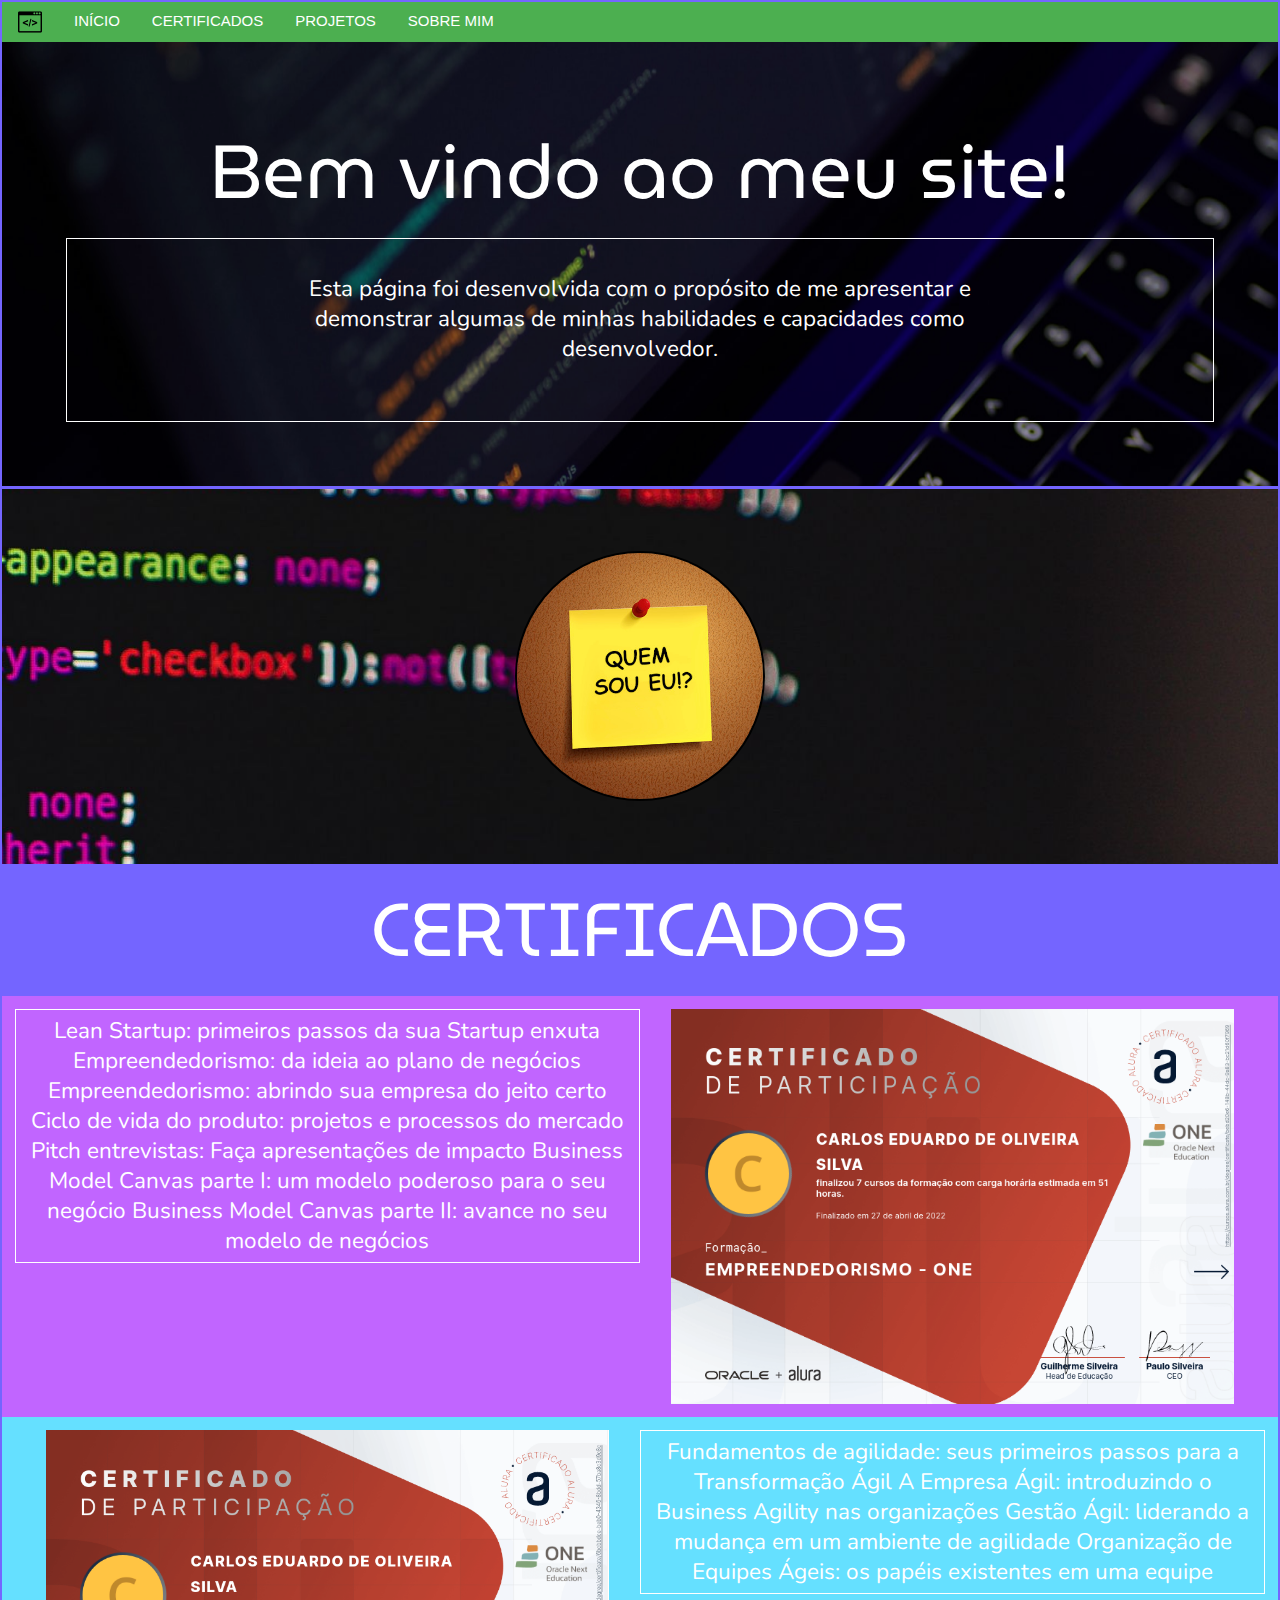
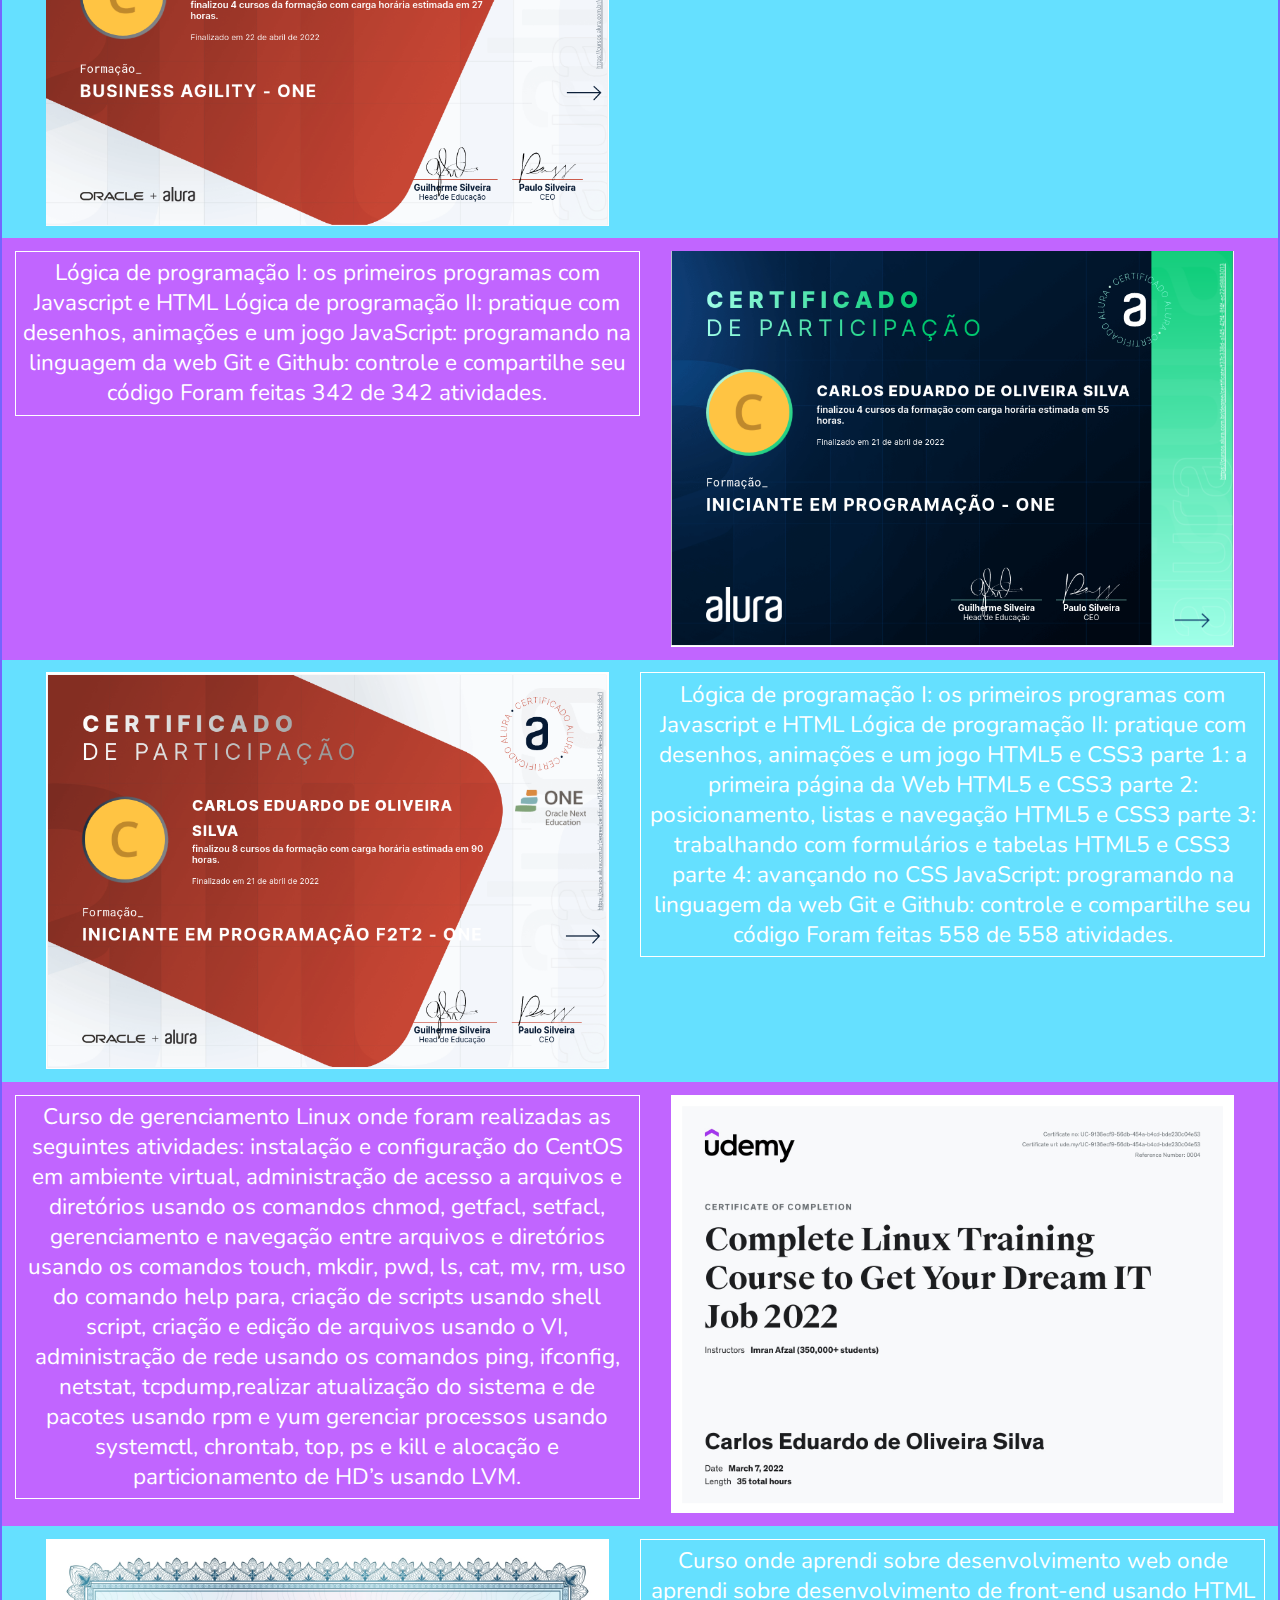
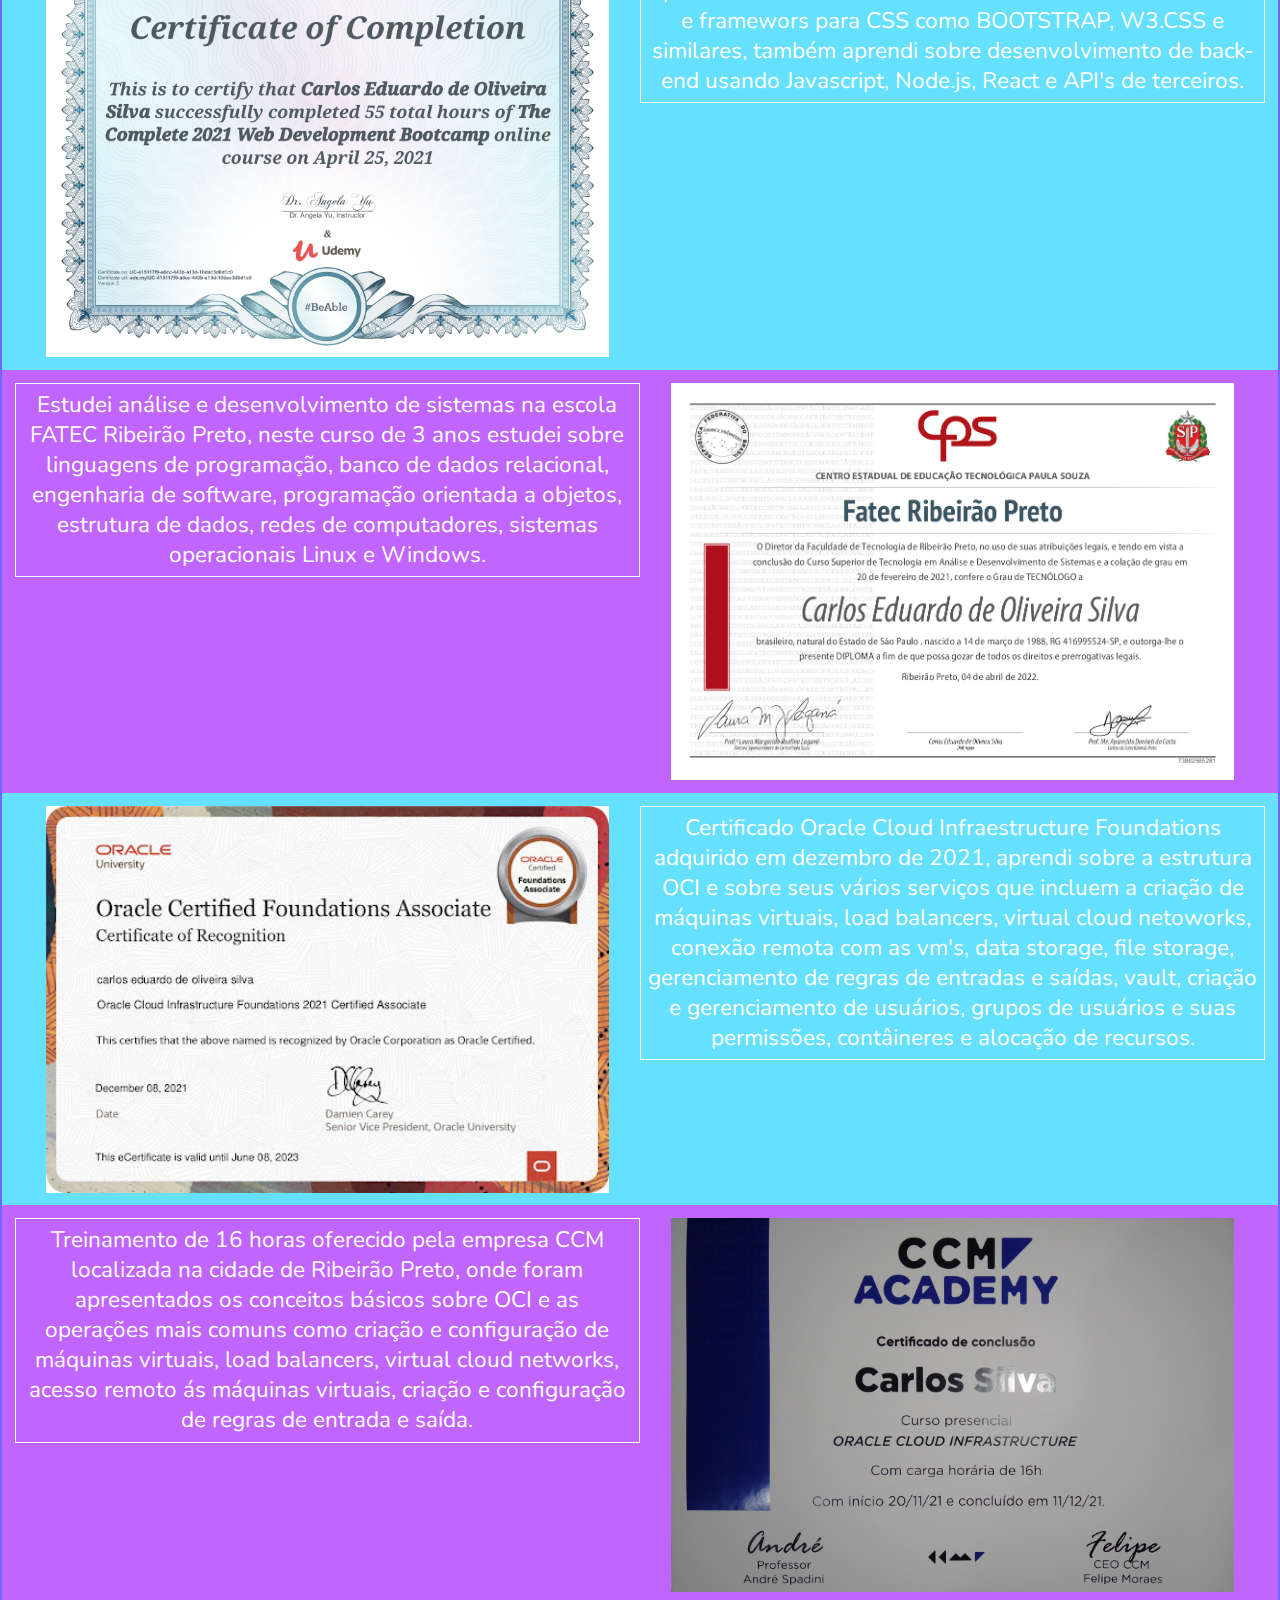
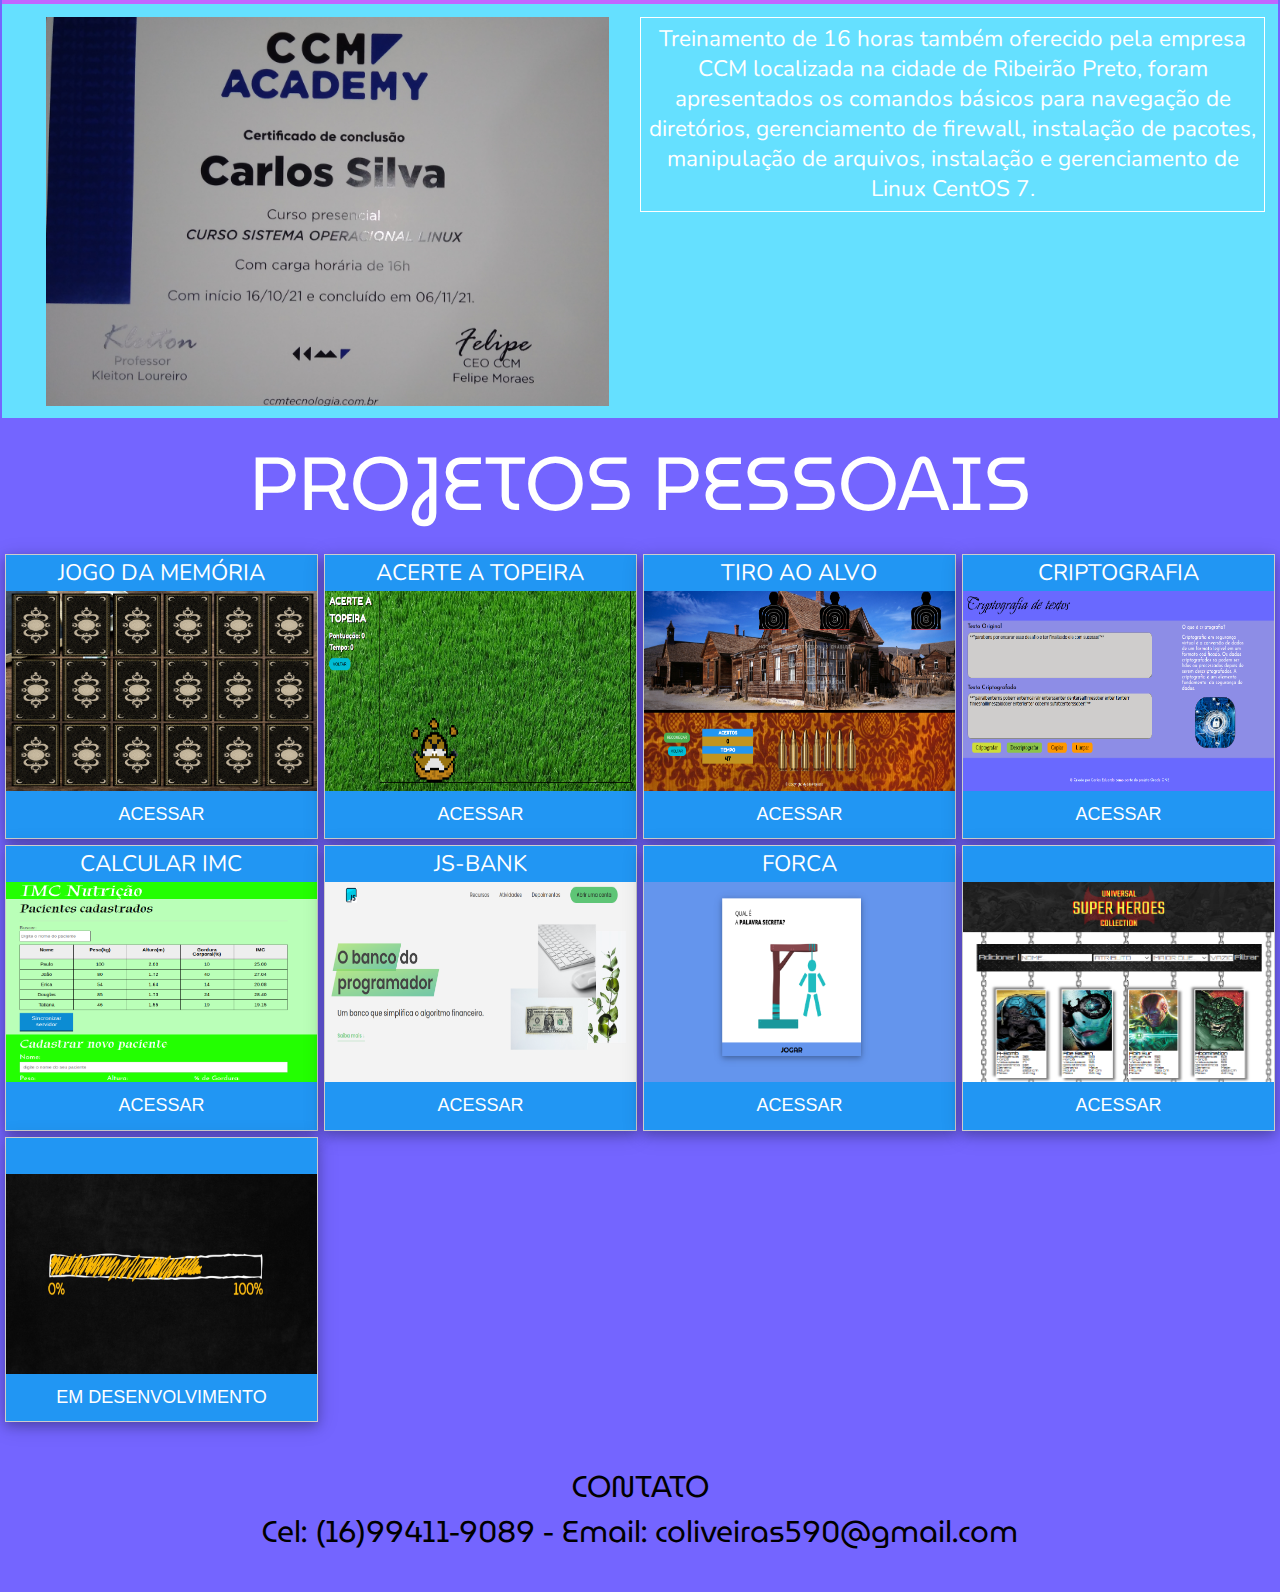
<file: index.html>
<!DOCTYPE html>
<head>
	<!-- projeto -->
	<meta charset="UTF-8" name="viewport" content="width=device-width, initial-scale=1.0">
	<!-- titulo -->
	<title>Apresentacao pessoal</title>
	<!-- icone do titulo -->
	<link rel="icon" type="image/x-icon" href="images/icon.ico">
	<!--W3 css-->
	<link rel="stylesheet" href="https://www.w3schools.com/w3css/4/w3.css">
	<!--css-->
	<link rel= "stylesheet" href= "index.css">	
	<!--google fonts-->
	<link rel="preconnect" href="https://fonts.googleapis.com">
	<link rel="preconnect" href="https://fonts.gstatic.com" crossorigin>
	<link href="https://fonts.googleapis.com/css2?family=MuseoModerno:wght@500&family=Nunito:ital,wght@0,400;1,200&display=swap" rel="stylesheet">
	<link rel="preconnect" href="https://fonts.googleapis.com">
	<link rel="preconnect" href="https://fonts.gstatic.com" crossorigin>
	<link href="https://fonts.googleapis.com/css2?family=Inter:wght@300;400&family=MuseoModerno:wght@500&family=Nunito:ital,wght@0,400;1,200&display=swap" rel="stylesheet">
	<!--script-->
	<script type="text/javascript" src= "index.js" defer></script>
</head>

<body>
	<!-- navbar -->
	<div class="w3-bar w3-green nav">
		<img class="w3-bar-item nav-img" src="images/icon.ico">
		<button href="#inicio" class="w3-bar-item w3-button nav_link">INÍCIO</button>
		<button href="#apresentacao-cert" class="w3-bar-item w3-button nav_link">CERTIFICADOS</button>
		<button href="#projects" class="w3-bar-item w3-button nav_link">PROJETOS</button>
		<button href="#quem-sou-eu" class="w3-bar-item w3-button nav_link">SOBRE MIM</button>
	</div>

	<section id="inicio">
		<div class="part-1">
			<h1>Bem vindo ao meu site!</h1>
			<p>Esta página foi desenvolvida com o propósito de me apresentar e demonstrar algumas de minhas habilidades e capacidades como desenvolvedor.</p>
		</div>
	</section>
	

	<section id="quem-sou-eu">
		<div class="w3-container w3-center quem-sou">
			<img  class="btn-quem-sou" src="images/qeum-sou-eu.jpg">
	
			<div class="modal w3-green" id="modal">
				<div class="modal-header">
					<div class="title">Apresentação pessoal</div>
				</div>
				<div class=" modal-body">
					<p class="alt-p w3-left-align p-modal">Sou formado em análise e desenvolvimento de sistemas pela escola FATEC de Ribeirão Preto, onde tive contato com várias ferramentas de desenvolvimento, por já ter construído uma base sólida na área de programação, tenho facilidade ao adquirir novos conhecimentos e me adaptar a novas ferramentas ou tecnologias.
					Possuo conhecimentos sobre os paradigmas de programação procedural e orientada a objetos, desenvolvimento front-end e back-end, e tecnologias de desenvolvimento e frameworks, html, css, javascript, bootstrap, node.js, linguagem C, PL/SQL. Estou a procura de uma oportunidade para atuar no mercade de desenvolvimento, sempre que posso participo de atividades extra curriculares a fim de me aprimorar como desenvolvedor e também possuo grande conhecimento em inglês.
					</p>
				</div>
			</div>		
		</div>
	</section>

<!-- certificados -->
<section id="apresentacao-cert">
	<h1>CERTIFICADOS</h1>
	<!-- alura -->
	<div class="w3-row cert-row-1">
		<div class="w3-col m12 l6">
			<p class="alt-p">Lean Startup: primeiros passos da sua Startup enxuta
				Empreendedorismo: da ideia ao plano de negócios
				Empreendedorismo: abrindo sua empresa do jeito certo
				Ciclo de vida do produto: projetos e processos do mercado
				Pitch entrevistas: Faça apresentações de impacto
				Business Model Canvas parte I: um modelo poderoso para o seu negócio
				Business Model Canvas parte II: avance no seu modelo de negócios
				</p>
		</div>
		<div class="w3-col m12 l6 w3-center">
			<img class="certificate" src="images/certificados/alura-4.png">
		</div>
	</div>	

	<!-- alura -->
	<div class="w3-row cert-row-2">
		<div class="w3-col m12 l6 w3-center">
			<img class="certificate" src="images/certificados/alura-3.png">		
		</div>		
		<div class="w3-col m12 l6">
			<p class="alt-p">Fundamentos de agilidade: seus primeiros passos para a Transformação Ágil
				A Empresa Ágil: introduzindo o Business Agility nas organizações
				Gestão Ágil: liderando a mudança em um ambiente de agilidade
				Organização de Equipes Ágeis: os papéis existentes em uma equipe</p>
		</div>
	</div>

	<!-- alura -->
	<div class="w3-row cert-row-1">
		<div class="w3-col m12 l6">
			<p class="alt-p">Lógica de programação I: os primeiros programas com Javascript e HTML
				Lógica de programação II: pratique com desenhos, animações e um jogo
				JavaScript: programando na linguagem da web
				Git e Github: controle e compartilhe seu código
				Foram feitas 342 de 342 atividades.</p>
		</div>
		<div class="w3-col m12 l6 w3-center">
			<img class="certificate" src="images/certificados/alura-2.png">
		</div>
	</div>	
	
	<!-- alura -->
	<div class="w3-row cert-row-2">
		<div class="w3-col m12 l6 w3-center">
			<img class="certificate" src="images/certificados/alura-1.png">		
		</div>		
		<div class="w3-col m12 l6">
			<p class="alt-p">Lógica de programação I: os primeiros programas com Javascript e HTML
				Lógica de programação II: pratique com desenhos, animações e um jogo
				HTML5 e CSS3 parte 1: a primeira página da Web
				HTML5 e CSS3 parte 2: posicionamento, listas e navegação
				HTML5 e CSS3 parte 3: trabalhando com formulários e tabelas
				HTML5 e CSS3 parte 4: avançando no CSS
				JavaScript: programando na linguagem da web
				Git e Github: controle e compartilhe seu código
				Foram feitas 558 de 558 atividades.</p>
		</div>
	</div>

	<!-- linux -->
	<div class="w3-row cert-row-1">
		<div class="w3-col m12 l6">
		  <p class="alt-p">Curso de gerenciamento Linux onde foram realizadas as seguintes atividades: instalação e configuração do CentOS em ambiente virtual, administração de acesso a arquivos e diretórios usando os comandos chmod, getfacl, setfacl, gerenciamento e navegação entre arquivos e diretórios usando os comandos touch, mkdir, pwd, ls, cat, mv, rm, uso do comando help para, criação de scripts usando shell script, criação e edição de arquivos usando o VI, administração de rede usando os comandos ping, ifconfig, netstat, tcpdump,realizar atualização do sistema e de pacotes usando rpm e yum gerenciar processos usando systemctl, chrontab, top, ps e kill e alocação e particionamento de HD’s usando LVM.</p>
		</div>
		<div class="w3-col m12 l6 w3-center">
			<img class="certificate" src="images/certificados/linux.jpg">
		</div>
	</div>	

	<!-- web dev -->
	<div class="w3-row cert-row-2">
		<div class="w3-col m12 l6 w3-center">
			<img class="certificate" src="images/certificados/webDev.jpg">		
		</div>		
		<div class="w3-col m12 l6">
			<p class="alt-p">Curso onde aprendi sobre desenvolvimento web onde aprendi sobre desenvolvimento de front-end usando HTML e framewors para CSS como BOOTSTRAP, W3.CSS e similares, também aprendi sobre desenvolvimento de back-end usando Javascript, Node.js,  React e API's de terceiros.</p>
		</div>
	</div>

	<!-- fatec -->
	<div class="w3-row cert-row-1">
		<div class="w3-col m12 l6" >
			<p class="alt-p">Estudei análise e desenvolvimento de sistemas na escola FATEC Ribeirão Preto, neste curso de 3 anos estudei sobre linguagens de programação, banco de dados relacional, engenharia de software, programação orientada a objetos, estrutura de dados, redes de computadores, sistemas operacionais Linux e Windows.</p>
		</div>
		<div class="w3-col m12 l6 w3-center">
				<img class="certificate" src="images/certificados/diploma-ads.png">		
		</div>
	</div>

	<!-- OCI -->
	<div class="w3-row cert-row-2">
		<div class="w3-col m12 l6 w3-center">
			<img class="certificate" src="images/certificados/oci.jpg">		
		</div>		
		<div class="w3-col m12 l6" >
			<p class="alt-p">Certificado Oracle Cloud Infraestructure Foundations adquirido em dezembro de 2021, aprendi sobre a estrutura OCI e sobre seus vários serviços que incluem a criação de máquinas virtuais, load balancers, virtual cloud netoworks, conexão remota com as vm's, data storage, file storage, gerenciamento de regras de entradas e saídas, vault, criação e gerenciamento de usuários, grupos de usuários e suas permissões, contâineres e alocação de recursos.</p>
		</div>
	</div>

	<!-- CCM OCI -->
	<div class="w3-row cert-row-1">
		<div class="w3-col m12 l6" >
			<p class="alt-p">Treinamento de 16 horas oferecido pela empresa CCM localizada na cidade de Ribeirão Preto, onde foram apresentados os conceitos básicos sobre OCI e as operações mais comuns como criação e configuração de máquinas virtuais, load balancers, virtual cloud networks, acesso remoto ás máquinas virtuais, criação e configuração de regras de entrada e saída.</p>
		</div>
		<div class="w3-col m12 l6 w3-center">
			<img class="certificate" src="images/certificados/ccm-01.jpg">		
		</div>
	</div>

	<!-- CCM linux -->
	<div class="w3-row cert-row-2">
		<div class="w3-col m12 l6 w3-center">
			<img class="certificate" src="images/certificados/ccm-02.jpg">		
		</div>		
		<div class="w3-col m12 l6" >
			<p class="alt-p">Treinamento de 16 horas também oferecido pela empresa CCM localizada na cidade de Ribeirão Preto, foram apresentados os comandos básicos para navegação de diretórios, gerenciamento de firewall, instalação de pacotes, manipulação de arquivos, instalação e gerenciamento de Linux CentOS 7.</p>
		</div>
	</div>
</section>

<section id="projects">
	<h1>PROJETOS PESSOAIS</h1>
	<!-- primeira row -->
	<div class="w3-row">
		<!-- jogo da memória -->
		<div class="w3-col m3 l3 s12">
			<div class="w3-card-4 w3-border w3-hover-border-red">
				<header class="w3-container w3-blue">
				  <h2 class="alt-h2">JOGO DA MEMÓRIA</h2>
				</header>			
				<div class="w3-container card-p-container">
					<img class="proj-img" src="images/jogo-memoria.png">
				</div>	
				<a>			
				<footer class="w3-container w3-blue">
				 <a target="_blank" rel="noopener noreferrer" href="projetos/jogo-memoria/index.html" target="_blank"><h5>ACESSAR</h5></a>
				</footer>
				</a>			
			</div>
		</div>
		
		<!-- acerte a topeira -->
		<div class="w3-col m3">
			<div class="w3-card-4 w3-border w3-hover-border-red">
				<header class="w3-container w3-blue">
				  <h2 class="alt-h2">ACERTE A TOPEIRA</h2>
				</header>			
				<div class="w3-container card-p-container">
					<img class="proj-img" src="images/whack-mole.png">
				</div>				
				<footer class="w3-container w3-blue">
					<a target="_blank" rel="noopener noreferrer" href="projetos/whack-mole/whack.html" target="_blank"><h5>ACESSAR</h5></a>
				</footer>			
			</div>
		</div>

		<!-- tiro ao alvo -->
		<div class="w3-col m3">
			<div class="w3-card-4 w3-border w3-hover-border-red">
				<header class="w3-container w3-blue">
				  <h2 class="alt-h2">TIRO AO ALVO</h2>
				</header>			
				<div class="w3-container card-p-container">
					<img class="proj-img" src="images/tiro-ao-alvo.png">
				</div>				
				<footer class="w3-container w3-blue">
				  <a target="_blank" rel="noopener noreferrer" href="projetos/tiro-ao-alvo/alvo.html" target="_blank"><h5>ACESSAR</h5></a>
				</footer>			
			</div>
		</div>
		
		<!-- criptografia -->
		<div class="w3-col m3">
			<div class="w3-card-4 w3-border w3-hover-border-red">
				<header class="w3-container w3-blue">
				  <h2 class="alt-h2">CRIPTOGRAFIA</h2>
				</header>			
				<div class="w3-container card-p-container">
					<img class="proj-img" src="images/criptografia.png">
				  
				</div>				
				<footer class="w3-container w3-blue">
				<a target="_blank" rel="noopener noreferrer" href="projetos/criptografia/index.html" target="_blank"><h5>ACESSAR</h5></a>
				  
				</footer>			
				</div>
		</div>

	</div>	

	<!-- segunda row -->
	<div class="w3-row">
		<!-- calcular IMC -->
		<div class="w3-col m3">
			<div class="w3-card-4 w3-border w3-hover-border-red">
				<header class="w3-container w3-blue">
				  <h2 class="alt-h2">CALCULAR IMC</h2>
				</header>			
				<div class="w3-container card-p-container">
					<img class="proj-img" src="images/imc.png">
				</div>	
				<a>			
				<footer class="w3-container w3-blue">
				 <a target="_blank" rel="noopener noreferrer" href="projetos/imc/index.html" target="_blank"><h5>ACESSAR</h5></a>
				</footer>
				</a>			
			</div>
		</div>

		<!-- js-bank -->
		<div class="w3-col m3">
			<div class="w3-card-4 w3-border w3-hover-border-red">
				<header class="w3-container w3-blue">
				  <h2 class="alt-h2">JS-BANK</h2>
				</header>			
				<div class="w3-container card-p-container">
					<img class="proj-img" src="images/js-bank.png">
				</div>	
				<a>			
				<footer class="w3-container w3-blue">
				 <a target="_blank" rel="noopener noreferrer" href="projetos/js-bank/index.html" target="_blank"><h5>ACESSAR</h5></a>
				</footer>
				</a>			
				</div>
		</div>
		
			<!-- forca -->
		<div class="w3-col m3">
			<div class="w3-card-4 w3-border w3-hover-border-red">
				<header class="w3-container w3-blue">
				  <h2 class="alt-h2">FORCA</h2>
				</header>			
				<div class="w3-container card-p-container">
					<img class="proj-img" src="images/forca.png">
				</div>				
				<footer class="w3-container w3-blue">
					<a target="_blank" rel="noopener noreferrer" href="projetos/jogo-forca/index.html"><h5>ACESSAR</h5></a>
				</footer>			
			</div>
		</div>	

		<!-- catalogo de herois -->
		<div class="w3-col m3">
			<div class="w3-card-4 w3-border w3-hover-border-red">
				<header class="w3-container w3-blue">
				  <h2 class="alt-h2" style="visibility: hidden;">CATALOGO DE HEROIS</h2>
				</header>			
				<div class="w3-container card-p-container">
					<img class="proj-img" src="images/catalogo-herois.png">
				</div>				
				<footer class="w3-container w3-blue">
					<a target="_blank" rel="noopener noreferrer" href="projetos/catalogo-herois/index.html"><h5>ACESSAR</h5></a>
				</footer>			
			</div>
		</div>
		
		<!-- em desenvolvimento -->
		<div class="w3-col m3">
			<div class="w3-card-4 w3-border w3-hover-border-red">
				<header class="w3-container w3-blue">
				  <h2 class="alt-h2" style="visibility: hidden;">xxxxxxx</h2>
				</header>			
				<div class="w3-container card-p-container">
					<img class="proj-img" src="images/work-in-progress-final.jpeg">
				</div>				
				<footer class="w3-container w3-blue">
					<a target="_blank" rel="noopener noreferrer" href="#"><h5>EM DESENVOLVIMENTO</h5></a>
				</footer>			
			</div>
		</div>	

	</div>	

</section>

<!-- footer -->
<div  style="height: 100px;" class="w3-row">
	<footer class="footer-alt" >
		CONTATO</br>
		Cel: (16)99411-9089  - Email: coliveiras590@gmail.com
	</footer>
</div>
	

<div id="overlay"></div>

</body>
</file>
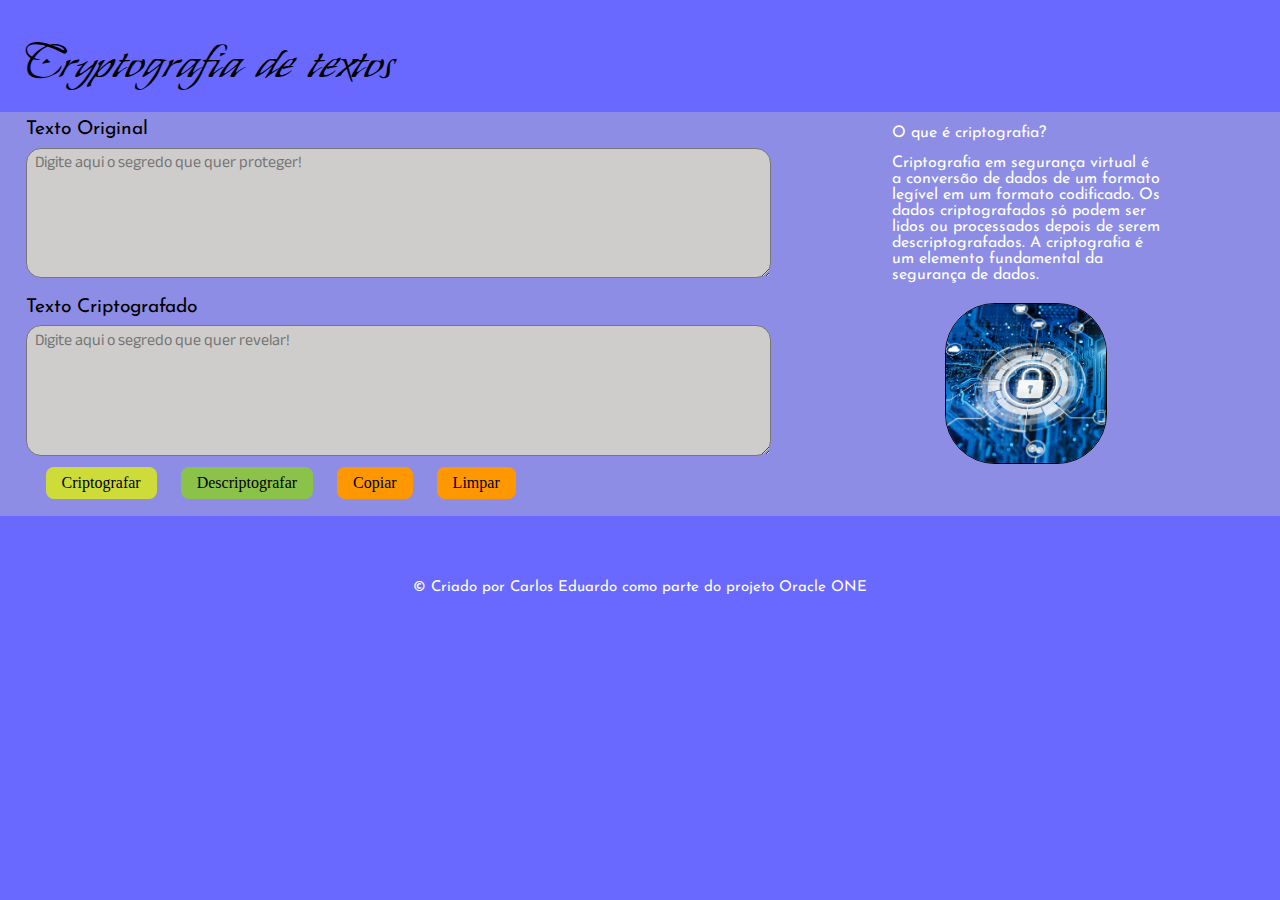
<file: projetos/criptografia/index.html>
<!DOCTYPE html>
<head>
	<!-- https://carloseosilva.github.io/criptografia/ -->
	
	<meta charset="UTF-8">
	<meta name="viewport" content="width=device-width">
	<title>Cryptografia</title>

	<!-- google fonts -->
	<link rel="preconnect" href="https://fonts.googleapis.com">
	<link rel="preconnect" href="https://fonts.gstatic.com" crossorigin>
	<link href="https://fonts.googleapis.com/css2?family=Anek+Odia&family=Fredoka+One&family=Josefin+Sans:ital,wght@0,400;1,300&family=Merriweather+Sans:ital,wght@1,300&family=My+Soul&family=Shadows+Into+Light&display=swap" rel="stylesheet">

	<!-- w3 css -->
	<link rel="stylesheet" href="https://www.w3schools.com/w3css/4/w3.css">

	<link rel="stylesheet" href="styles/reset.css">
	<link rel="stylesheet" href="styles/index.css">

	<script type="text/javascript" src="scripts/variaveis.js" defer></script>
	<script type="text/javascript" src="scripts/criptografar.js" defer></script>
	<script type="text/javascript" src="scripts/descriptografar.js" defer></script>
	<script type="text/javascript" src="scripts/index.js" defer></script>
</head>

<body>
	<header>
		<h1>Cryptografia de textos</h1>
	</header>
	
	<main>

		<div class="w3-row">
			<div class="w3-col m8 area-trabalho">
				<h3>Texto Original</h3>
				<textarea id="descript-text" rows="7" cols="50" placeholder="Digite aqui o segredo que quer proteger!"></textarea>
			
				<h3>Texto Criptografado</h3>
				<textarea id="cript-text" rows="7" cols="50" placeholder="Digite aqui o segredo que quer revelar!"></textarea><br>

				<button id="criptografar" class="w3-btn w3-round-large w3-lime" style="border:none;">Criptografar</button>
				<button id="descriptografar" class="w3-btn w3-round-large w3-light-green">Descriptografar</button>
				<button id="copiar" class="w3-btn w3-round-large w3-orange">Copiar</button>
				<button id="limpar" class="w3-btn w3-round-large w3-orange">Limpar</button>

			</div>

			<div class="w3-col m3 painel">
				<p><strong>O que é criptografia?</strong></p>
				<p>Criptografia em segurança virtual é a conversão de dados de um formato legível em um formato codificado. Os dados criptografados só podem ser lidos ou processados ​​depois de serem descriptografados. A criptografia é um elemento fundamental da segurança de dados.</p>
				<img src="imagem/cripto.jpg">
			</div>
		</div>
		
		
	</main>
	
	<footer>
		<p class="footer">
			&copy; Criado por Carlos Eduardo como parte do projeto Oracle ONE
		</p>
		
	</footer>
</body>
</file>
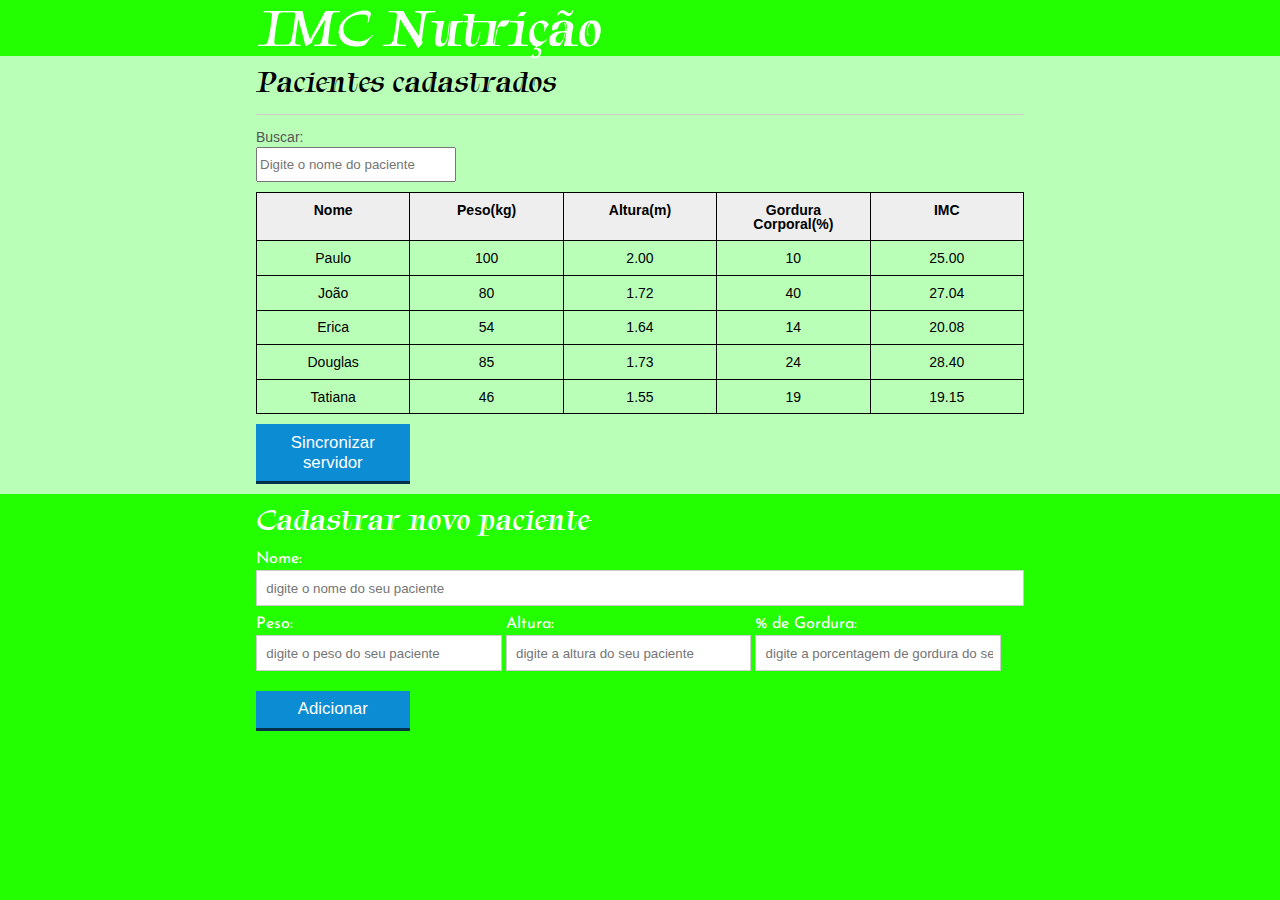
<file: projetos/imc/index.html>
<!DOCTYPE html>
<html lang="pt-br">
	<head>
		<meta charset="UTF-8">
		<title>IMC Nutrição</title>
		<link rel="preconnect" href="https://fonts.googleapis.com">
		<link rel="preconnect" href="https://fonts.gstatic.com" crossorigin>
		<link href="https://fonts.googleapis.com/css2?family=Anek+Odia&family=Fredoka+One&family=Inter:wght@300&family=Josefin+Sans:ital,wght@0,400;1,300&family=Merriweather+Sans:ital,wght@1,300&family=My+Soul&family=Shadows+Into+Light&family=Tapestry&display=swap" rel="stylesheet">
		<link rel="icon" href="favicon.ico" type="image/x-icon">
		<link rel="stylesheet" type="text/css" href="css/reset.css">
		<link rel="stylesheet" type="text/css" href="css/index.css">

	</head>
	<body>

		<header>
			<div class="container">
				<h1 class="titulo">IMC Nutrição</h1>
			</div>
		</header>
		
		<main>
			<section class="container">
				<h2>Pacientes cadastrados</h2>
				<label for="filtrar-tabela">Buscar:</label>
				<input type="text" name="filtro" id="filtrar-tabela" placeholder="Digite o nome do paciente">
				<table>
					<thead>
						<tr>
							<th>Nome</th>
							<th>Peso(kg)</th>
							<th>Altura(m)</th>
							<th>Gordura Corporal(%)</th>
							<th>IMC</th>
						</tr>
					</thead>
					<tbody id="tabela-pacientes">
						<tr class="paciente" id="primeiro-paciente">
							<td class="info-nome">Paulo</td>
							<td class="info-peso">100</td>
							<td class="info-altura">2.00</td>
							<td class="info-gordura">10</td>
							<td class="info-imc">0</td>
						</tr>

						<tr class="paciente" >
							<td class="info-nome">João</td>
							<td class="info-peso">80</td>
							<td class="info-altura">1.72</td>
							<td class="info-gordura">40</td>
							<td class="info-imc">0</td>
						</tr>

						<tr class="paciente" >
							<td class="info-nome">Erica</td>
							<td class="info-peso">54</td>
							<td class="info-altura">1.64</td>
							<td class="info-gordura">14</td>
							<td class="info-imc">0</td>
						</tr>

						<tr class="paciente">
							<td class="info-nome">Douglas</td>
							<td class="info-peso">85</td>
							<td class="info-altura">1.73</td>
							<td class="info-gordura">24</td>
							<td class="info-imc">0</td>
						</tr>
						<tr class="paciente" >
							<td class="info-nome">Tatiana</td>
							<td class="info-peso">46</td>
							<td class="info-altura">1.55</td>
							<td class="info-gordura">19</td>
							<td class="info-imc">0</td>
						</tr>
					</tbody>
				</table>
				<span id="erro-ajax" class="invisivel">Erro ao buscar os pacientes</span>

				<button id="buscar-pacientes" class="botao bto-principal">Sincronizar servidor</button>

			</section>
		</main>

		<section class="container form-container">
		    <h4 id="titulo-form">Cadastrar novo paciente</h4>
			<ul id="mensagens-erro"></ul>
		    <form id="form-adiciona">
		        <div class="">
		            <label for="nome">Nome:</label>
		            <input id="nome" name="nome" type="text" placeholder="digite o nome do seu paciente" class="campo">
		        </div>
		        <div class="grupo">
		            <label for="peso">Peso:</label>
		            <input id="peso" name="peso" type="text" placeholder="digite o peso do seu paciente" class="campo campo-medio">
		        </div>
		        <div class="grupo">
		            <label for="altura">Altura:</label>
		            <input id="altura" name="altura" type="text" placeholder="digite a altura do seu paciente" class="campo campo-medio">
		        </div>
		        <div class="grupo">
		            <label for="gordura">% de Gordura:</label>
		            <input id="gordura" type="text" placeholder="digite a porcentagem de gordura do seu paciente" class="campo campo-medio">
		        </div>

		        <button id="adicionar-paciente" class="botao bto-principal">Adicionar</button>
		    </form>
		</section>

		<script src="js/calcula-imc.js" ></script>
		<script src="js/form.js" ></script>
		<script src="js/remover-paciente.js" ></script>
		<script src="js/filtra.js" ></script>
		<script src="js/buscar-pacientes.js" ></script>

	</body>
</html>
</file>
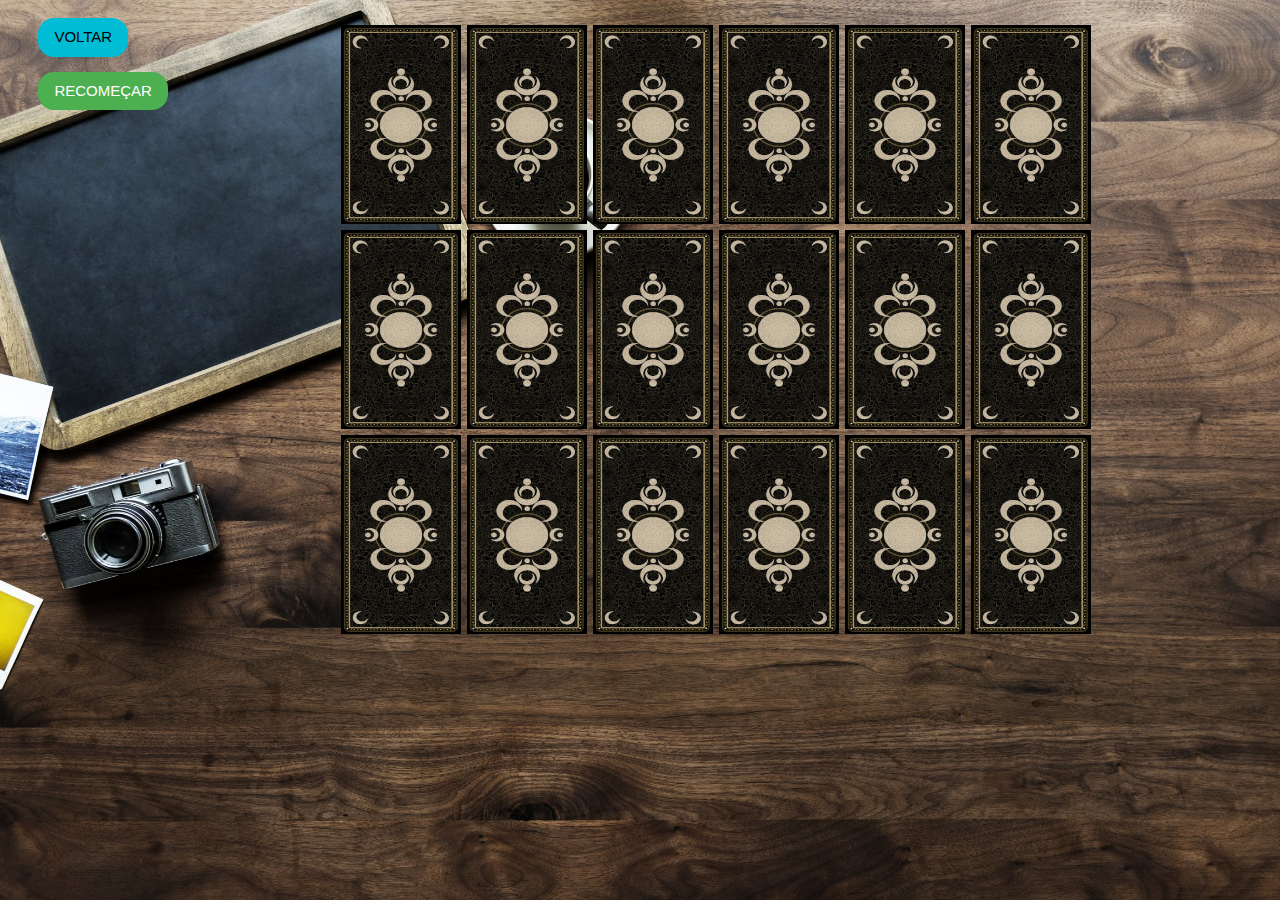
<file: projetos/jogo-memoria/index.html>
<!DOCTYPE html>
<head>
	<meta charset="UTF-8">
	<title>Memory Game</title>
	
	<link rel="stylesheet" href="https://www.w3schools.com/w3css/4/w3.css">

	<link rel= "stylesheet" href= "style.css">

	<script type="text/javascript" src= "app.js" charset= "UTF-8"></script>
</head>

<body>
	
	<div class="w3-row buttons">
		<div class="w3-col m2 l2">			
			<p><button class="w3-btn w3-round-xlarge w3-cyan"><a style="text-decoration: none;" href="../../index.html">VOLTAR</a></button></p>

			<p><button class="w3-btn w3-round-xlarge w3-green btn-recomecar">RECOMEÇAR</button></p>
			
			<img src="images/trofeu.jpg" class="trophy">
		</div>
		
		<div class="w3-col m9 l9">
			<div class="grid"></div>
		</div>	
	
	</div>	

	

</body>
</file>
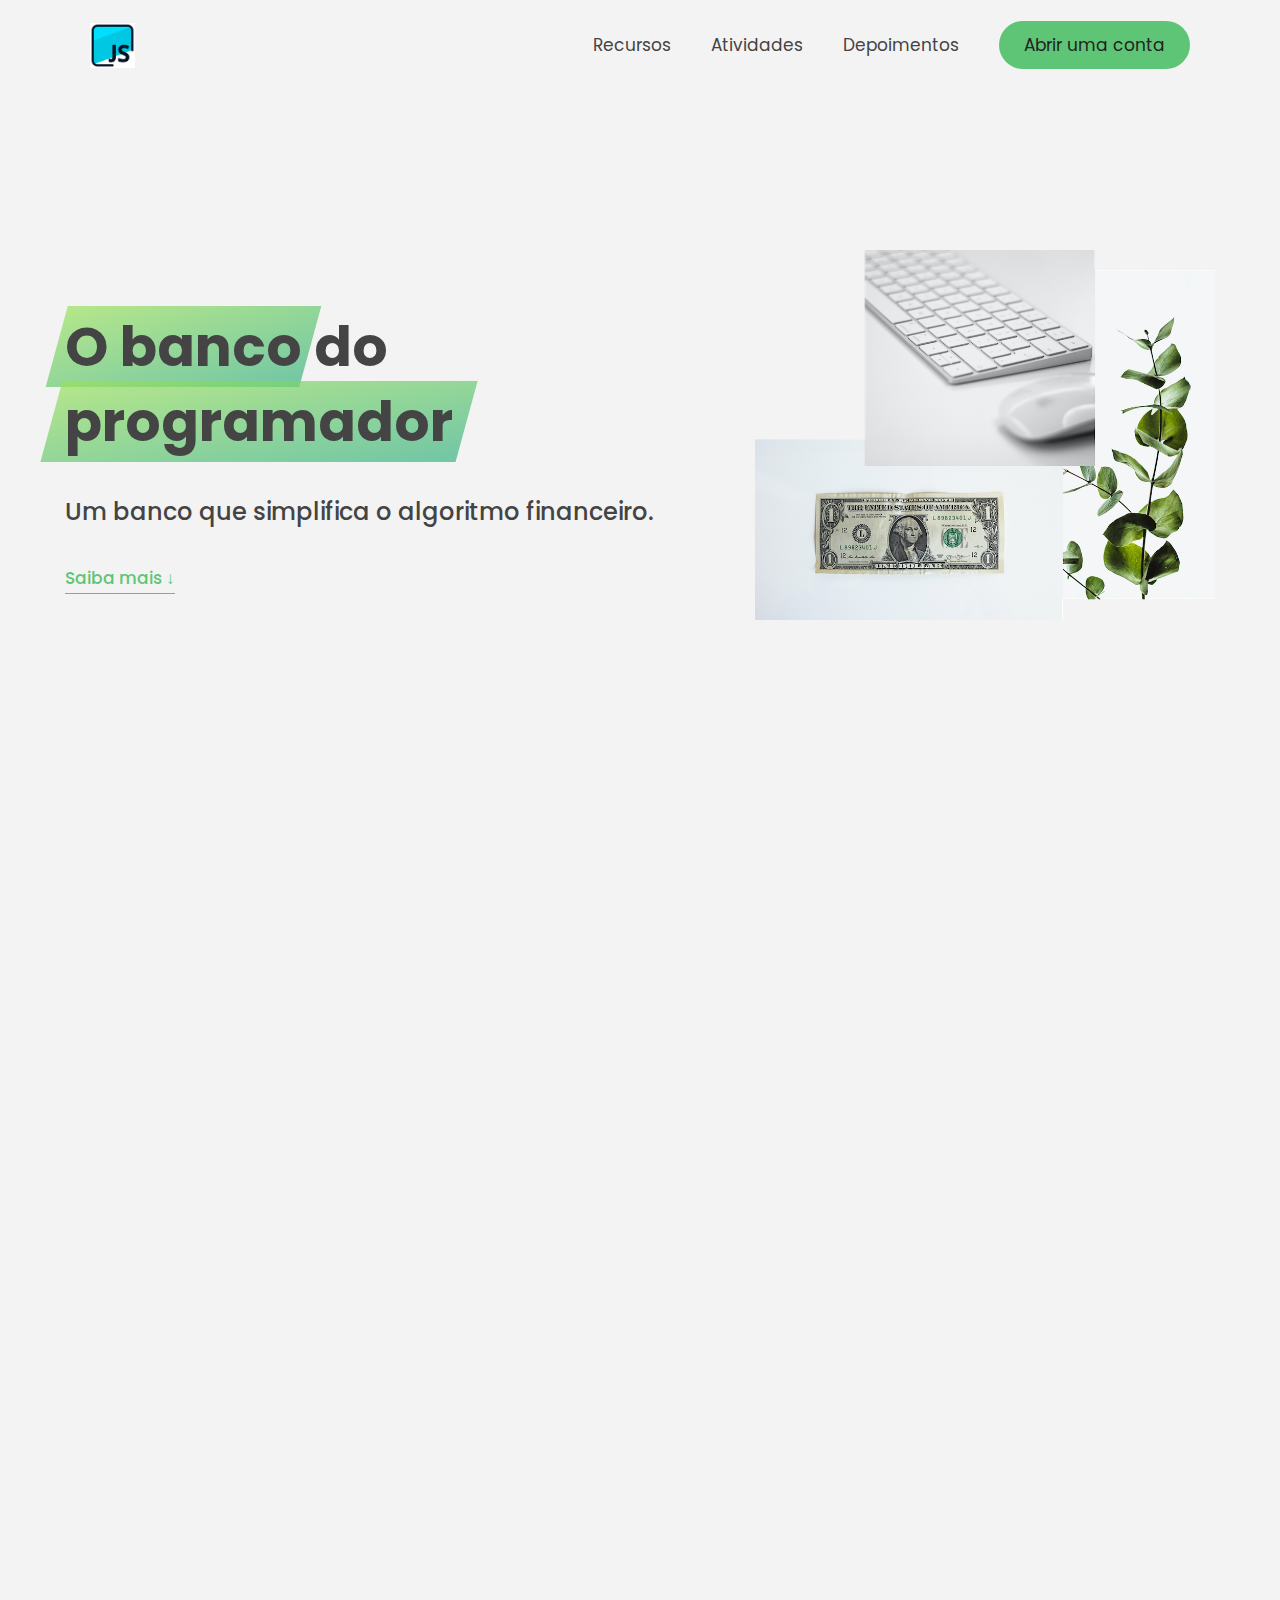
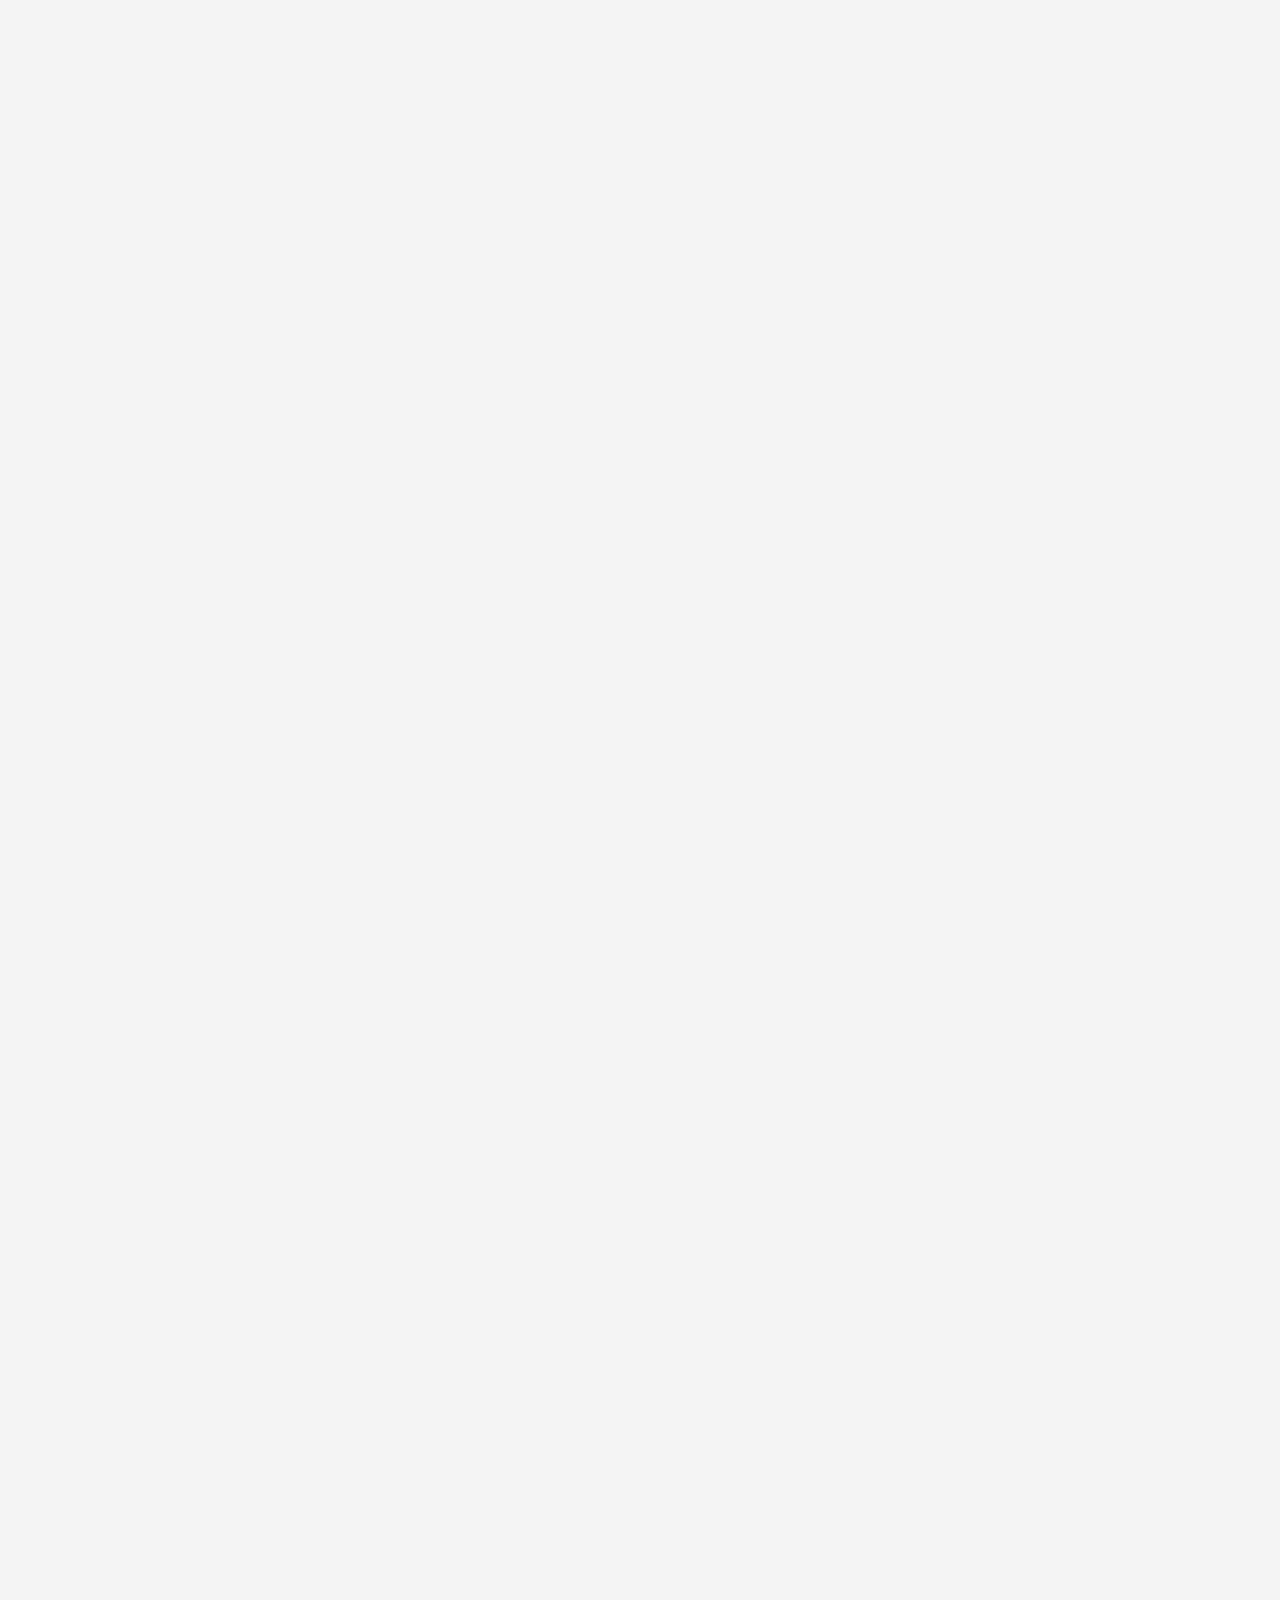
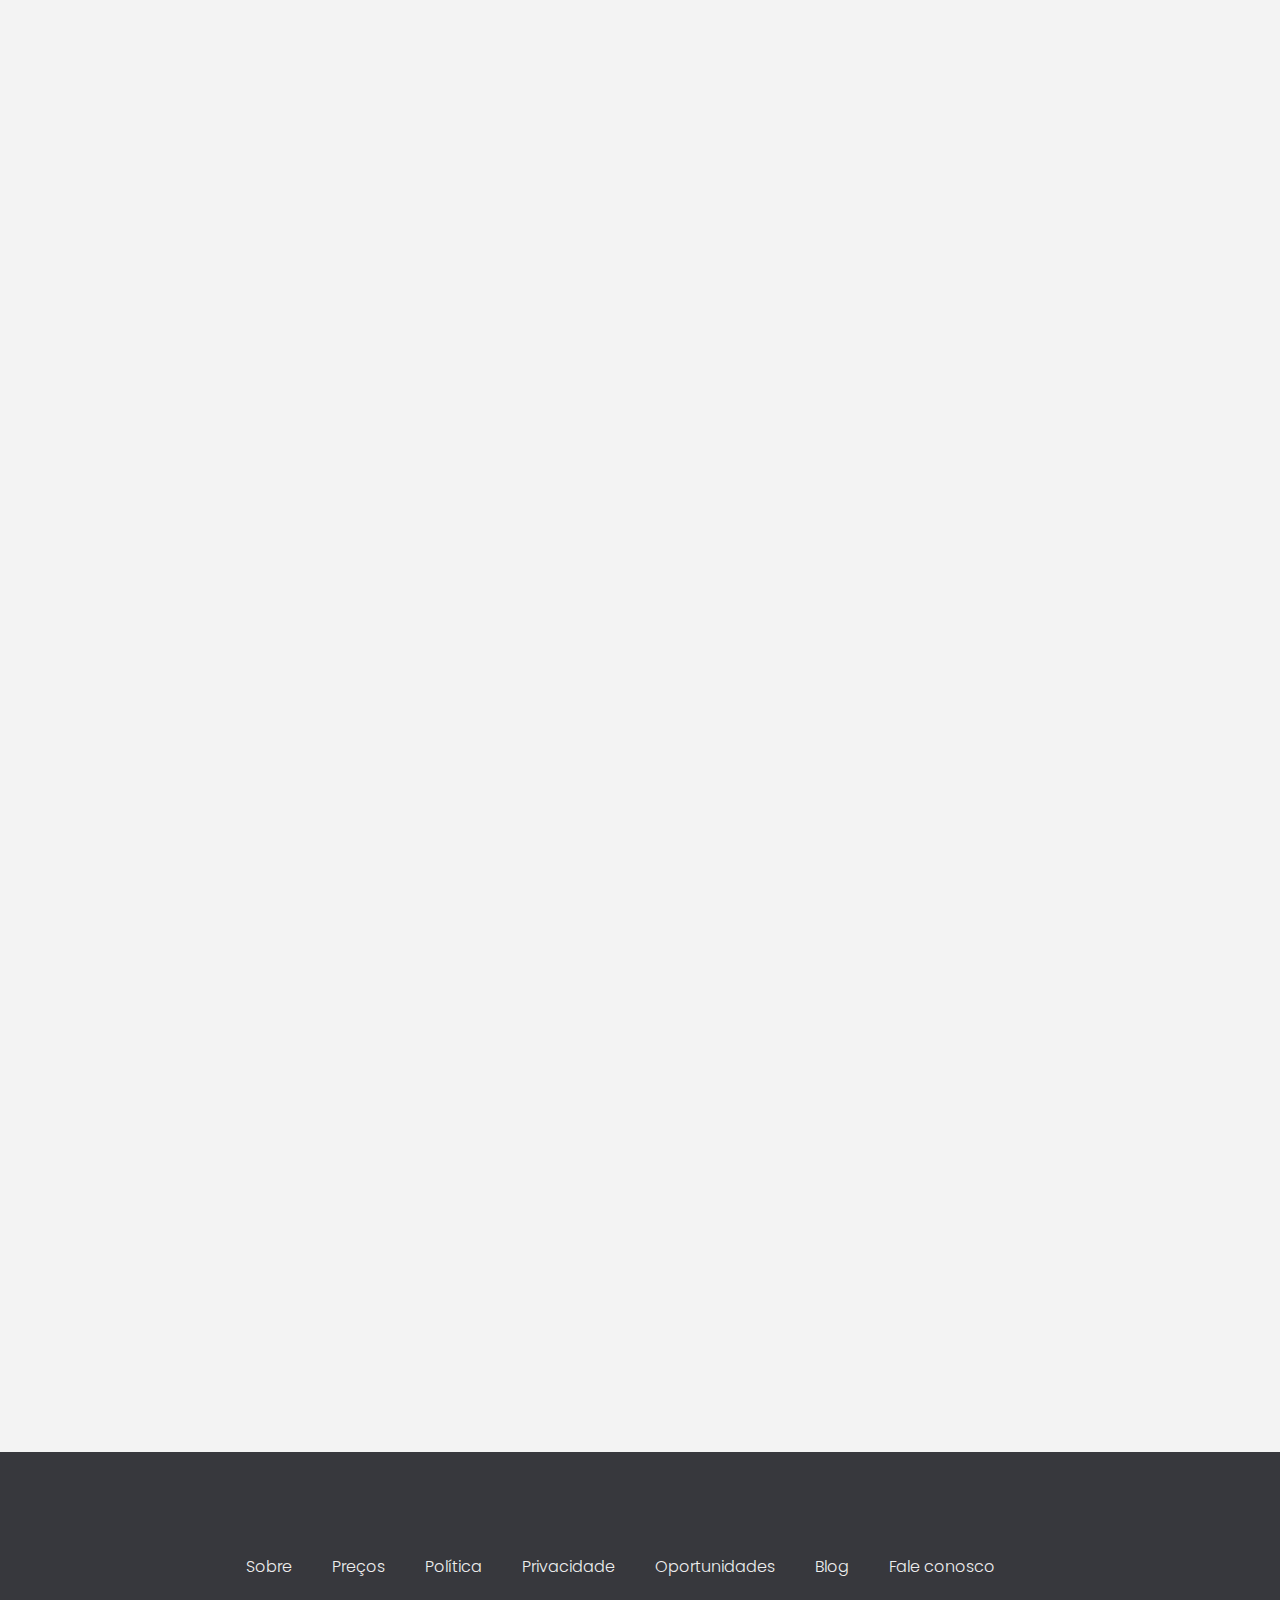
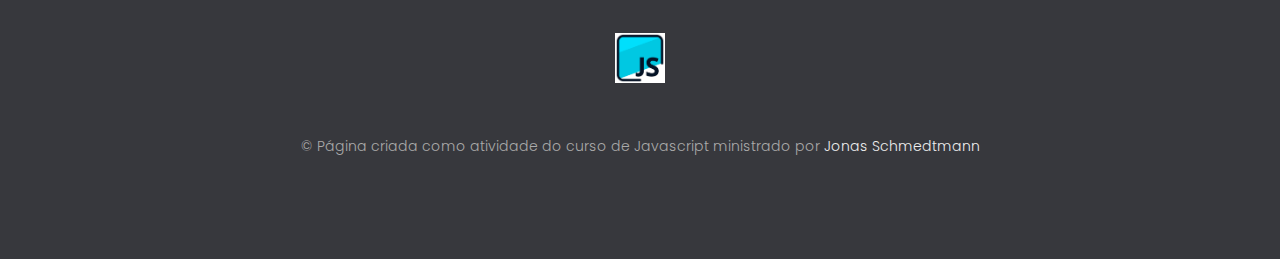
<file: projetos/js-bank/index.html>
<!DOCTYPE html>
<html lang="en">
  <head>
    <meta charset="UTF-8" />
    <meta name="viewport" content="width=device-width, initial-scale=1.0" />
    <meta http-equiv="X-UA-Compatible" content="ie=edge" />
    <link rel="shortcut icon" type="image/png" href="img/icon.png" />

    <link
      href="https://fonts.googleapis.com/css?family=Poppins:300,400,500,600&display=swap"
      rel="stylesheet"
    />
    <link rel="stylesheet" href="style.css" />
    <script defer src="scripts/variables.js"></script>
    <script defer src="scripts/script.js"></script>
    <title>JS-Bank O banco do programador</title>
  </head>

  <body>
    <header class="header">
      <nav class="nav">
        <img src="img/logo.png" alt="Bankist logo" class="nav__logo" id="logo"/>

        <ul class="nav__links">
          <li class="nav__item">
            <a class="nav__link" href="#section--1">Recursos</a>
          </li>

          <li class="nav__item">
            <a class="nav__link" href="#section--2">Atividades</a>
          </li>

          <li class="nav__item">
            <a class="nav__link" href="#section--3">Depoimentos</a>
          </li>

          <li class="nav__item">
            <a class="nav__link nav__link--btn btn--show-modal" href="#">Abrir uma conta</a>
          </li>
        </ul>
      </nav>

      <div class="header__title">
        <h1>
          <!-- Green highlight effect -->
          <span class="highlight">O banco</span>
          do<br />
          <span class="highlight">programador</span>
        </h1>
        <h4>Um banco que simplifica o algoritmo financeiro.</h4>
        <button class="btn--text btn--scroll-to">Saiba mais &DownArrow;</button>
        <img
          src="img/hero.png"
          class="header__img"
          alt="Minimalist bank items"
        />
      </div>
    </header>

    <section class="section" id="section--1">
      <div class="section__title">
        <h2 class="section__description">Recursos</h2>
        <h3 class="section__header">
          Tudo o que você precisa em um banco de alta tecnologia.
        </h3>
      </div>

      <div class="features">
        <img
          src="img/digital-lazy.jpg"
          data-src="img/digital.jpg"
          alt="Computer"
          class="features__img lazy-img"
        />
        <div class="features__feature">
          <div class="features__icon">
            <svg>
              <use xlink:href="img/icons.svg#icon-monitor"></use>
            </svg>
          </div>
          <h5 class="features__header">100% digital</h5>
          <p>
		Tenha um completo gerenciamento de sua conta e seu dinheiro em qualquer lugar
		a qualquer hora e de qualquer dispositivo.
          </p>
        </div>

        <div class="features__feature">
          <div class="features__icon">
            <svg>
              <use xlink:href="img/icons.svg#icon-trending-up"></use>
            </svg>
          </div>
          <h5 class="features__header">Veja seu dinheiro render</h5>
          <p>
            Oferecemos as melhores oportunidades de investimentos do mercado
	    e com os melhores juros possíveis!
          </p>
        </div>
        <img
          src="img/grow-lazy.jpg"
          data-src="img/grow.jpg"
          alt="Plant"
          class="features__img lazy-img"
        />

        <img
          src="img/card-lazy.jpg"
          data-src="img/card.jpg"
          alt="Credit card"
          class="features__img lazy-img"
        />
        <div class="features__feature">
          <div class="features__icon">
            <svg>
              <use xlink:href="img/icons.svg#icon-credit-card"></use>
            </svg>
          </div>
          <h5 class="features__header">Cartão de crédito livre de anuidade</h5>
          <p>
            Desfrute de toda a comodidade de nosso cartão de crédito sem
	    nenhum custo extra.
          </p>
        </div>
      </div>
    </section>

    <section class="section" id="section--2">
      <div class="section__title">
        <h2 class="section__description">Atividades</h2>
        <h3 class="section__header">
          Tudo da forma mais simplificada possível, mas sem ser simplório.
        </h3>
      </div>

      <div class="operations">
        <div class="operations__tab-container">
          <button class="btn operations__tab operations__tab--1 operations__tab--active" data-tab="1">
            <span>01</span>Transferências isntantâneas
          </button>

          <button class="btn operations__tab operations__tab--2" data-tab="2">
            <span>02</span>Aprovação de crédito imediato
          </button>

          <button class="btn operations__tab operations__tab--3" data-tab="3">
            <span>03</span>Encerramento de conta imediato
          </button>
        </div>

        <div class="operations__content operations__content--1 operations__content--active">
          <div class="operations__icon operations__icon--1">
            <svg>
              <use xlink:href="img/icons.svg#icon-upload"></use>
            </svg>
          </div>
          <h5 class="operations__header">
            Transfira dinheiro para qualquer pessoa, sem taxas extras.
          </h5>
          <p>
            Transferência de qualquer valor para contas do mesmo banco ou de outros
	    bancos sem cobrança de taxas extras.
          </p>
        </div>

        <div class="operations__content operations__content--2">
          <div class="operations__icon operations__icon--2">
            <svg>
              <use xlink:href="img/icons.svg#icon-home"></use>
            </svg>
          </div>
          <h5 class="operations__header">
            Compre a casa ou o carro próprio, com financiamentos aprovados na hora.
          </h5>
          <p>
            Financiamentos aprovados instantâneamente para a realizar o sonho da casa ou do carro próprio.
          </p>
        </div>
        <div class="operations__content operations__content--3">
          <div class="operations__icon operations__icon--3">
            <svg>
              <use xlink:href="img/icons.svg#icon-user-x"></use>
            </svg>
          </div>
          <h5 class="operations__header">
            Não precisa mais da conta? Sem problemas! Encerramento instantâneo.
          </h5>
          <p>
            Encerramento de conta sem burocracia e chatiação, instantâneamente.
          </p>
        </div>
      </div>
    </section>

    <section class="section" id="section--3">
      <div class="section__title section__title--testimonials">
        <h2 class="section__description">Ainda está indeciso?</h2>
        <h3 class="section__header">
          Milhões de programadores já estão ficando ricos.
        </h3>
      </div>

      <div class="slider">
        <div class="slide slide--1">
          <div class="testimonial">
            <h5 class="testimonial__header">A melhor decisão financeira de todas!</h5>
            <blockquote class="testimonial__text">
             Melhor banco do mundo, feito por programadores para programadores, 
	     embarque conosco nessa aventura financeira e fique rico!
            </blockquote>
            <address class="testimonial__author">
              <img src="img/user-1.jpg" alt="" class="testimonial__photo" />
              <h6 class="testimonial__name">Aarav Lynn</h6>
              <p class="testimonial__location">San Francisco, USA</p>
            </address>
          </div>
        </div>

        <div class="slide slide--2">
          <div class="testimonial">
            <h5 class="testimonial__header">
              A opção definitiva sobre investimentos
            </h5>
            <blockquote class="testimonial__text">
              As melhores oportunidades de investimentos do mercado estão aliqui
	      com baixos riscos e altos retornos.
            </blockquote>
            <address class="testimonial__author">
              <img src="img/user-2.jpg" alt="" class="testimonial__photo" />
              <h6 class="testimonial__name">Miyah Miles</h6>
              <p class="testimonial__location">London, UK</p>
            </address>
          </div>
        </div>

        <div class="slide slide--3">
          <div class="testimonial">
            <h5 class="testimonial__header">
              Liberdade dos bancos tradicionais
            </h5>
            <blockquote class="testimonial__text">
              A inovação está aqui, tudo funciona muito bem e é muito bonito.
            </blockquote>
            <address class="testimonial__author">
              <img src="img/user-3.jpg" alt="" class="testimonial__photo" />
              <h6 class="testimonial__name">Francisco Gomes</h6>
              <p class="testimonial__location">Lisbon, Portugal</p>
            </address>
          </div>
        </div>

        <button class="slider__btn slider__btn--left">&larr;</button>
        <button class="slider__btn slider__btn--right">&rarr;</button>

        <div class="dots"></div>
      </div>
    </section>

    <section class="section section--sign-up">
      <div class="section__title">
        <h3 class="section__header">
          O melhor momento de se juntar a nós foi a um ano atrás!
        </h3>
      </div>
      <button class="btn btn--show-modal">Abra sua conta gratuita hoje!</button>
    </section>

    <footer class="footer">
      <ul class="footer__nav">
        <li class="footer__item">
          <a class="footer__link" href="#">Sobre</a>
        </li>
        <li class="footer__item">
          <a class="footer__link" href="#">Preços</a>
        </li>
        <li class="footer__item">
          <a class="footer__link" href="#">Política</a>
        </li>
        <li class="footer__item">
          <a class="footer__link" href="#">Privacidade</a>
        </li>
        <li class="footer__item">
          <a class="footer__link" href="#">Oportunidades</a>
        </li>
        <li class="footer__item">
          <a class="footer__link" href="#">Blog</a>
        </li>
        <li class="footer__item">
          <a class="footer__link" href="#">Fale conosco</a>
        </li>
      </ul>
      <img src="img/icon.png" alt="Logo" class="footer__logo" />
      <p class="footer__copyright">
        &copy; Página criada como atividade do curso de Javascript ministrado por 
	 <a
	 class="footer__link twitter-link"
	 target="_blank"
	 href="https://twitter.com/jonasschmedtman"
	 >Jonas Schmedtmann
       </a> 
	</p>
    </footer>

    <div class="modal hidden">
      <button class="btn--close-modal">&times;</button>
      <h2 class="modal__header">
        Abra a sua conta <br />
        em apenas <span class="highlight">5 minutos</span>
      </h2>
      <form class="modal__form">
        <label>Primeiro Nome</label>
        <input type="text" />
        <label>Sobrenome</label>
        <input type="text" />
        <label>Email</label>
        <input type="email" />
        <button class="btn">Próximo passo &rarr;</button>
      </form>
    </div>

    <div class="overlay hidden"></div>    
  </body>
</html>
</file>
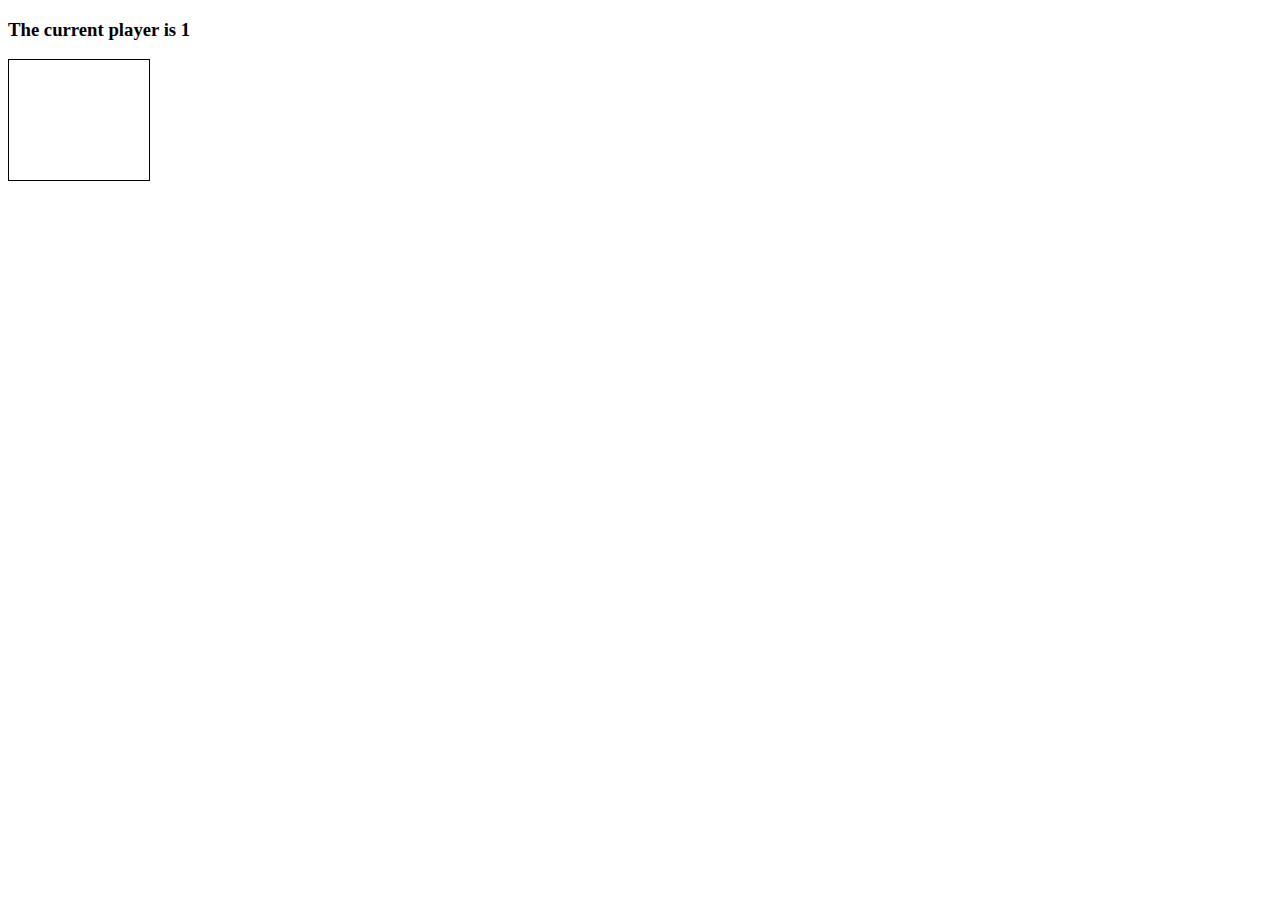
<file: projetos/connect-four/connect.html>
<!DOCTYPE html>
<head>
	<meta charset="UTF-8">
	<title>Crypto-moedas</title>	
	<!-- w3 css 
	<link rel="stylesheet" href="https://www.w3schools.com/w3css/4/w3.css">-->
	<!-- bootstrap -->
	<!-- <link href="https://cdn.jsdelivr.net/npm/bootstrap@5.1.3/dist/css/bootstrap.min.css" rel="stylesheet" integrity="sha384-1BmE4kWBq78iYhFldvKuhfTAU6auU8tT94WrHftjDbrCEXSU1oBoqyl2QvZ6jIW3" crossorigin="anonymous"> -->
	<!-- css -->
	<link rel= "stylesheet" href= "connect.css">
	<!-- javascript-->
	<script type="text/javascript" src= "connect.js" charset= "UTF-8" defer></script>
</head>

<body>
	<h3> The current player is <span id="current-player">1</span></h3>

	<h3 id="result"></h3>

<div class= "grid">
	<div></div>
	<div></div>
	<div></div>
	<div></div>
	<div></div>
	<div></div>
	<div></div>
	<div></div>
	<div></div>
	<div></div>
	<div></div>
	<div></div>
	<div></div>
	<div></div>
	<div></div>
	<div></div>
	<div></div>
	<div></div>
	<div></div>
	<div class="taken"></div>
	<div class="taken"></div>
	<div class="taken"></div>
	<div class="taken"></div>
	<div class="taken"></div>
	<div class="taken"></div>
	<div class="taken"></div>
</div>

</body>
</file>
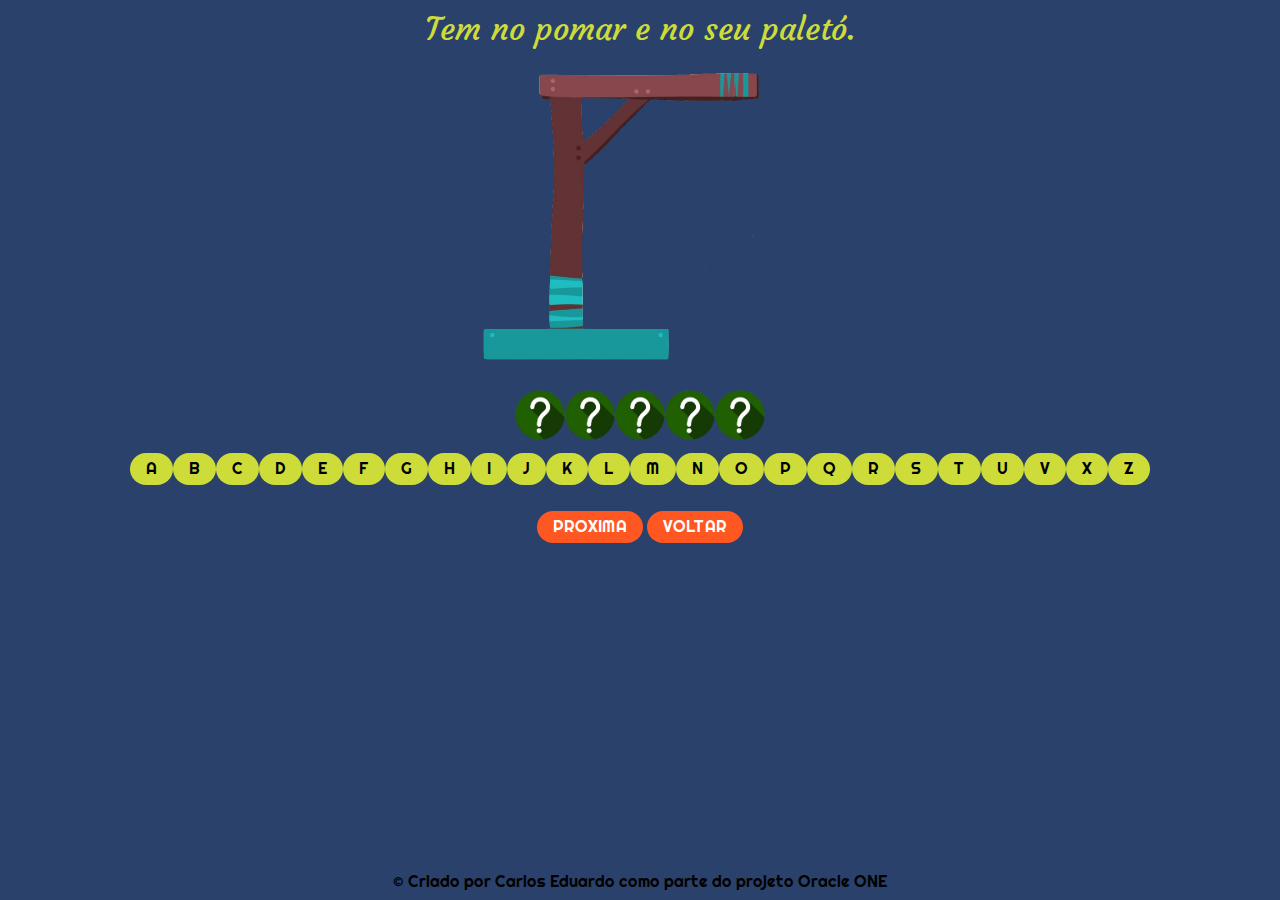
<file: projetos/jogo-forca/game.html>
<!DOCTYPE HTML>
<html lang="pt-br">
<head>
	<!-- https://carloseosilva.github.io/criptografia/ -->
	
	<meta charset="UTF-8">
	<meta name="viewport" content="width=device-width">
	<title>Forca</title>

	<!-- google fonts -->
	<link rel="preconnect" href="https://fonts.googleapis.com">
	<link rel="preconnect" href="https://fonts.gstatic.com" crossorigin>
	<link href="https://fonts.googleapis.com/css2?family=Courgette&family=Righteous&display=swap" rel="stylesheet">
	<!-- w3 css -->
	<link rel="stylesheet" href="https://www.w3schools.com/w3css/4/w3.css">

	<link rel="stylesheet" href="styles/reset.css">
	<link rel="stylesheet" href="styles/game.css">

	<!-- <script type="text/javascript" src="scripts/variaveis.js" defer></script>
	<script type="text/javascript" src="scripts/criptografar.js" defer></script>
	<script type="text/javascript" src="scripts/descriptografar.js" defer></script> -->
	<script type="text/javascript" src="scripts/riddles.js" defer></script>
	<script type="text/javascript" src="scripts/game.js" defer></script>
</head>

<body>
	<!-- charada -->
	<header class="w3-center ">
		<h1 class="riddle"> O QUE É O QUE É????</h1>
	</header>
	
	<main>
		<!-- forca -->
		<div class="w3-center img-div">
			<img class="img-forca" src="images/forca/forca-0.png">
		</div>

		<!-- resposta -->
		<div class="w3-row w3-center answer">
		</div>

		<!-- teclado -->
		<div class="w3-row w3-center keyboard">
		</div>

		<!-- botoes -->
		<div class="w3-center botton-btns">
			<button class="w3-button w3-round-xxlarge w3-deep-orange next">PROXIMA</button>
			<button class="w3-button w3-round-xxlarge w3-deep-orange"><a href="index.html">VOLTAR</a></button>
		</div>
	</main>
	
	<footer class="w3-center">
		<p class="footer">
			&copy; Criado por Carlos Eduardo como parte do projeto Oracle ONE
		</p>		
	</footer>
</body>
</html>
</file>
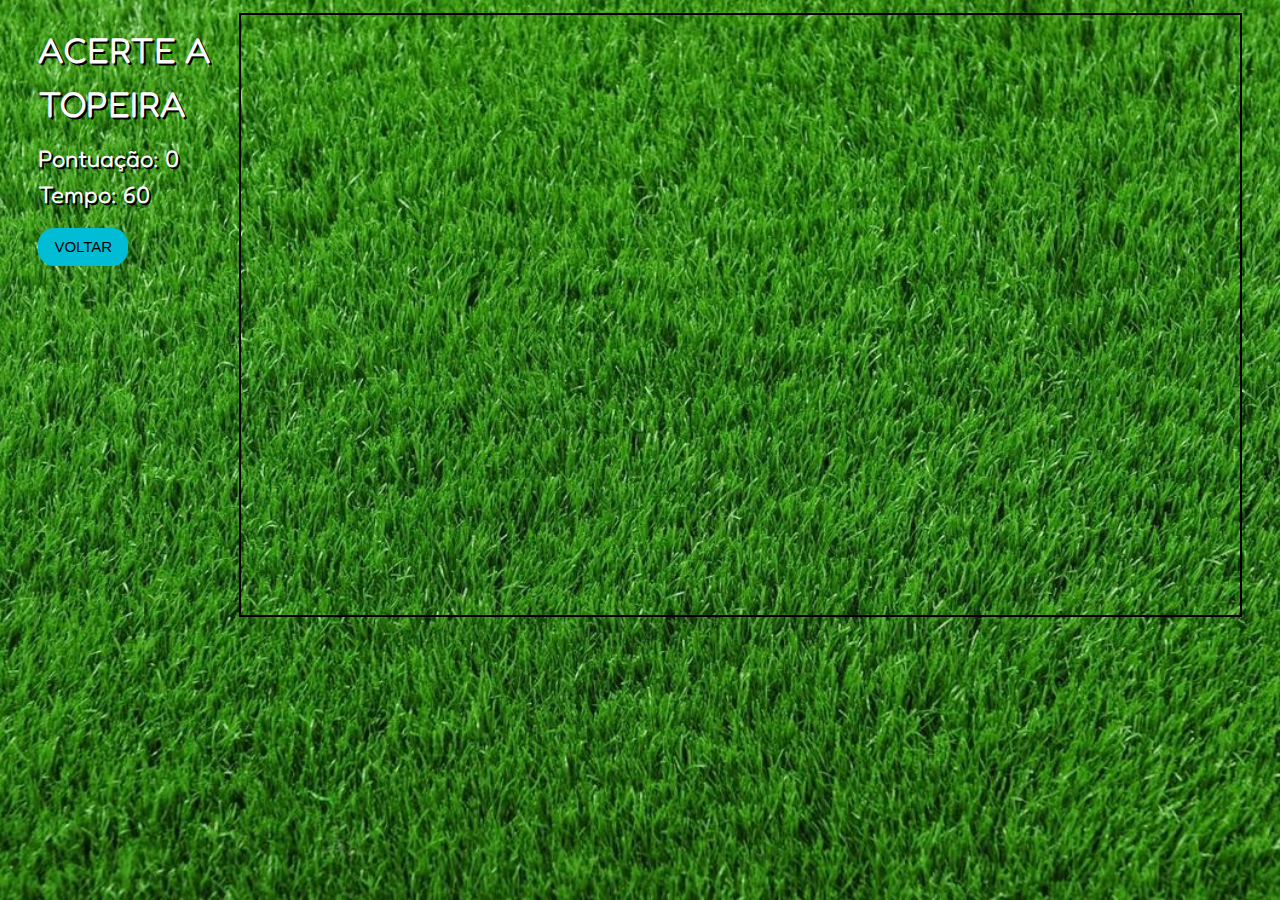
<file: projetos/whack-mole/whack.html>
<!DOCTYPE html>

<head>
	<meta charset="utf-8">
	<title>WHACK A MOLE</title>
	<link rel="stylesheet" href="whack.css">
	<script src="whack.js" defer></script>
	<!-- c3 css-->
	<link rel="stylesheet" href="https://www.w3schools.com/w3css/4/w3.css">
	<!-- google fonts -->
	<link rel="preconnect" href="https://fonts.googleapis.com">
	<link rel="preconnect" href="https://fonts.gstatic.com" crossorigin>
	<link href="https://fonts.googleapis.com/css2?family=Fredoka+One&display=swap" rel="stylesheet">

	<link rel="stylesheet" href="whack.css">

</head>

<body>		

	<div class="w3-row ">
		<div class="w3-col m12 l2">
			<h1>ACERTE A TOPEIRA</h1>
			<h3 style="display: inline;">Pontuação: </h3>
			<h3 style="display: inline;" id="score">0</h3>
			<h3 style="display: inline;">Tempo: <h3 style="display: inline;" id="time-left">60</h3> </h3>
			<p><button class="w3-btn w3-round-xlarge w3-cyan"><a style="text-decoration: none;" href="../../index.html">VOLTAR</a></button></p>
			
		</div>

		<div class="w3-col m12 l10 grid gramado">
			
				<div class="square" id="1"></div>
				<div class="square" id="2"></div>
				<div class="square" id="3"></div>
				<div class="square" id="4"></div>
				<div class="square" id="5"></div>
				<div class="square" id="6"></div>
				<div class="square" id="7"></div>
				<div class="square" id="8"></div>
				<div class="square" id="9"></div>
				<div class="square" id="10"></div>
				<div class="square" id="11"></div>
				<div class="square" id="12"></div>
			
		</div>	
		
	</div>
	
</body>
</file>
<file: index.css>
body{
	background-color: #7465ff;
	margin: 2px 2px;

}

h1{
	text-align: center;
	font-size: 500%;
	font-family: 'MuseoModerno', cursive;
	color: white;
}

p, h2{
	text-align: center;
	font-size: 150%;
	padding: 3% 20% 5% 20%;
	line-height: 30px;
	font-family: 'Nunito', sans-serif;
	color: white;
	margin: 0;
	border: solid 1px;
}

h3{
	font-family: 'Nunito', sans-serif;

}

footer{
	text-align: center;
	padding: 3%
}

a{
	text-decoration: none;
}

.nav{
	position: sticky;
	top: 0;
}

.modal{
	/* isto faz o elemento ficar no mesmo lugar mesmo a tela sendo rolada */
	position: fixed;
	top: 50%;
	left: 50%;
	/* o scale(0) faz o elemento ficar ivisível */
	transform: translate(-50%, -50%) scale(0);
	border: 1px solid black;
	border-radius: 10px;
	/* o  z-index faz o elemento ficar sobreposto aos outros*/
	z-index: 10;
	background-color: #D3ECA7;
	/* width: 500px; */
	width: 80%;
	/* height: 60%; */

	
}

.modal.active{
	transform: translate(-50%, -50%) scale(1);
}

.modal-header{
	padding: 10px 15px;
	display: flex;
	justify-content: space-between;
	align-items: center;
	border-bottom: 1px solid black;
	background-color: #A1B57D;
	
}

.modal-header .title{
	font-size: 1.25rem;
	font-weight: bold;
}

.modal-body{
	padding: 10px;
	/* display: flex;
	flex-wrap: wrap; */
	
}

.p-modal{
	color: black;
	font-family: 'Inter', sans-serif;

	

}

.footer-alt{
	font-size: 200%;
	font-family: 'MuseoModerno', cursive;
}

.proj-img{
	height: 100%;
	width: 100%;
}

.alt-h2{
	border: 0px;
	padding: 1% 0;
}

.alt-p{
	border: solid 1px white;
	padding: 1%;
	display: flex;
	flex-wrap: wrap;
	
}

.card-p-container{
	height: 200px;
	padding: 0;
}

.w3-card-4{
	border: 1px;
	margin: 1%;
	color: white;
}

.part-1{
	background: url(images/img-02.png) no-repeat center center fixed ! important; 
	-webkit-background-size: cover ! important;
	-moz-background-size: cover;
	-o-background-size: cover;
	background-size: cover;
	padding: 5%;

	}

.img-01{
	width: 20rem;
	
}

.btn-quem-sou{
	margin: 5%;
	border-radius: 50%;
	border: solid 2px;
	height: 250px;
	/* transformar o mouse em mão quando passar por cima da imagem */
	cursor: pointer;
	display:float;
}

.btn-quem-sou:hover{
	height: 300px;
}

.quem-sou{
	background: url(images/fundo-quem-sou.png) no-repeat center center fixed ! important; 
	-webkit-background-size: cover ! important;
	-moz-background-size: cover;
	-o-background-size: cover;
	background-size: cover;
	margin-top: 3px;
	
}

.certificate{
	width: 90%;
	height: 90%;
	margin: 0 3%;
	
}
.cert-row-1{
	background-color: #c165ff;
	padding: 1%;
}

.cert-row-2{
	background-color: #65e0ff;
	padding: 1%;
}


.projects{
	margin: 2%;
}

.nav-img{
	height: 40px;	
}

#overlay{
	position: fixed;
	opacity: 0;
	top: 0;
	left: 0;
	right: 0;
	bottom: 0;
	background-color: rgba(0, 0, 0, .5);
	pointer-events: none;
}

#overlay.active{
	opacity: 1;
	pointer-events: all;
}

#apresentacao-cert .w3-row:hover{
	box-shadow: inset 0 0 5px 5px #22577E;
}

@media (max-width: 660px){
	h1{
		/* text-align: center; */
		/* font-size: 50%; */
		/* font-family: 'MuseoModerno', cursive;
		color: white; */
		font-size:10px;
		
	}

}	
      
@media only screen and (max-width: 400px) {

	h1{
		text-align: center;
		font-size: 100%;
		font-family: 'MuseoModerno', cursive;
		/* color: white; */
	}

	p, h2{
		text-align: center;
		font-size: 90%;
		padding: 3% 20% 5% 20%;
		line-height: 30px;
		font-family: 'Nunito', sans-serif;
		/* color: white; */
		margin: 0;
		border: solid 1px;
	}

	h5{
		font-size: 90%;
	}

	.footer-alt{
		font-size: 70%;
		font-family: 'MuseoModerno', cursive;
	}

	.alt-p{
		border: none;
		padding: 1%;
		display: flex;
		flex-wrap: wrap;
		line-height: 15px;
		
	}

	.btn-quem-sou{		
		height: 150px;		
	}

	.btn-quem-sou:hover{
		height: 150px;
	}

	.part-1 p{
		line-height: 15px;
	}

	.nav{
		display: none;
	}

	.certificate{
		margin-top: 2%;
		margin-bottom: 2%;
	}
		
	#projects{
		padding: 2% 2%;
	}

	
}
      

/* 
font-family: 'MuseoModerno', cursive;
font-family: 'Nunito', sans-serif; */
/* 
font-family: 'Inter', sans-serif;
font-family: 'MuseoModerno', cursive;
font-family: 'Nunito', sans-serif; */
</file>
<file: projetos/criptografia/styles/index.css>
h1{
	font-family: 'My Soul', cursive;
	font-size: 3rem;
	margin: 3% 0 2% 2%;
	
}

body{
	background-color: #6969ff;
}

header{
	background-color: #6969ff;
}

h3{
	font-family: 'Josefin Sans', sans-serif;
	margin: 1% 0 1% 0;
	font-size: larger;
}

textarea{
	margin: 0 0 1% 0;
	font-family: 'Anek Odia', sans-serif;
	width: 90%;
	background: #cfcdcc;
	border-radius: 15px;
	outline: 0;
	padding: 1%;
}

textarea:hover{
	outline: solid 3px whitesmoke;
}

footer{
	bottom: 10px;
	
}

p{
	text-align: left;
	margin: 5% auto 0 auto;
	color:white;
	font-family: 'Josefin Sans', sans-serif;
}

button{
	margin-left: 20px;
	margin-bottom: 2%;
	border: none !important; 
	/* box-shadow: 0 0 0 0; */
	outline: 0;
}

img{
	height: 60%;
	width: 60%;
	border-radius: 50px;
	border: solid 1px black;
	margin-top: 20px;
}

.w3-row{
	background-color: #8d8de6;
}

.w3-col{
	padding: 0 2% 0 2%;
}

.footer{
	text-align: center;
	font-size: 15px;
}
.painel{
	text-align: center;
	font-family: 'Josefin Sans', sans-serif;
	padding: 0% 2% 2% 2%;
	margin-top: 0%;
	margin-left: 1%;
}

.area-trabalho{
	padding: 0 0 0 2%;
}

.invisivel{
	opacity: 0;
}

.borda-laranja{
	border: solid 3px #ff9800;
}





/* 
font-family: 'Anek Odia', sans-serif;
font-family: 'Fredoka One', cursive;
font-family: 'Josefin Sans', sans-serif;
font-family: 'Merriweather Sans', sans-serif;
font-family: 'My Soul', cursive;
font-family: 'Shadows Into Light', cursive;
*/
</file>
<file: projetos/imc/css/index.css>
*{
	box-sizing: border-box;
 }

body{
	font-family: "Helvetica Neue", "Helvetica", Helvetica, Arial, sans-serif;
	font-size: 14px;
	background-color: #23ff01;
}

header{
	background-color: #23ff01;
	height: 3em;
	color: #FFF;
	margin-bottom: 1em;
}

main{
	background-color: #baffb8;
}

header h1{
	font-size: 4em;
	display:inline-block;
	vertical-align:	middle;
	font-family: 'Tapestry', cursive;
}

header .container:before{
	content: '';
	display:inline-block;
	height: 100%;
	vertical-align:	middle;
}


form label{
	color: white;
	font-family: 'Josefin Sans', sans-serif;
	font-size: 1rem;
}

section{
	margin: 2em 0;
	overflow: hidden;
	
}

section h2{
	font-size: 2rem;
	font-family: 'Tapestry', cursive;
	display: block;
	padding-bottom: .5em;
	border-bottom: 1px solid #ccc;
	margin-bottom: 15px;
	margin-top: 10px;
}

table{
	width: 100%;
	margin-bottom : .5em;
  	table-layout: fixed;

}

td, th {
	padding: .7em;
	margin: 0;
	border: 1px solid black;
	text-align: center;
}

th{
	font-weight: bold;
	background-color: #EEE;
}

label{
	color: #555;
	display: block;
	margin-bottom: .2em;
}


.container{
	width: 60%;
	height: 100%;
	margin: 0 auto;
	
}

.form-container h4{
	color: white;
	font-family: 'Tapestry', cursive;

}

.campo{
	margin: 0;
	padding-bottom: 1em;
	width: 100%;
	border: 1px solid #ccc;
	padding: .7em;
	width: 100%;
}

.campo-medio{
	display: inline-block;
	padding-right: .5em;
}

.grupo{
	width: 32%;
	display: inline-block;
	padding: 10px 0px;
}

button{
	padding: .5em 2em;
	border: 0;
	border-bottom: 3px solid;
	font-size: 1.2em;
	cursor: pointer;
	margin: 0;
	margin-top: -3px;
	color: #fff;
	background-color:#0c8cd3;
	border-color: #04324c;
	width: 20%;
    display: block;
    clear: both;
    margin: 10px 0px;

}

button:active{
	margin-top:0px;
	border: 0;
}

button[disabled=disabled], button:disabled {
    background-color: gray;
	border-color: darkgray;

}

.adicionar-paciente{
    margin-top: 30px;
}

.campo-invalido{
	border: 1px solid red;
}

.paciente-invalido {
	background-color: lightcoral;
}

.fadeOut {
	opacity: 0;
	transition: 0.5s;
}

.invisivel {
	display: none;
}

#filtrar-tabela {
	width: 200px;
	height: 35px;
	margin-bottom: 10px;
}

#titulo-form{
	font-size: 2rem;
	margin-bottom: 15px;
	margin-top: 10px;
}

#mensagens-erro {
	color: red;
}

/* 
font-family: 'Anek Odia', sans-serif;
font-family: 'Fredoka One', cursive;
font-family: 'Inter', sans-serif;
font-family: 'Josefin Sans', sans-serif;
font-family: 'Merriweather Sans', sans-serif;
font-family: 'My Soul', cursive;
font-family: 'Shadows Into Light', cursive;
font-family: 'Tapestry', cursive; */
</file>
<file: projetos/jogo-memoria/style.css>
html { 
	background: url(images/mesa01.jpg) no-repeat center center fixed ! important; 
	-webkit-background-size: cover ! important;
	-moz-background-size: cover;
	-o-background-size: cover;
	background-size: cover;
	padding: 0px;
}

h3{
	margin-bottom:0px;
}

img{
	margin: 3px;
}


.grid{
	display: flex;
	flex-wrap: wrap;
	margin-right: 0;
	width: 1000px;
	padding: 2% 10%;
	padding-bottom:2%;
	margin: 0px;
	
}

.buttons{
	padding: 5% 0 0 3%;
}

.w3-row{
	padding-top: 3px;
}

.trophy{
	width: 80%;
	border: solid 3px;
	visibility: hidden;
}
</file>
<file: projetos/js-bank/style.css>
/* The page is NOT responsive. You can implement responsiveness yourself if you wanna have some fun 😃 */

:root {
  --color-primary: #5ec576;
  --color-secondary: #ffcb03;
  --color-tertiary: #ff585f;
  --color-primary-darker: #4bbb7d;
  --color-secondary-darker: #ffbb00;
  --color-tertiary-darker: #fd424b;
  --color-primary-opacity: #5ec5763a;
  --color-secondary-opacity: #ffcd0331;
  --color-tertiary-opacity: #ff58602d;
  --gradient-primary: linear-gradient(to top left, #39b385, #9be15d);
  --gradient-secondary: linear-gradient(to top left, #ffb003, #ffcb03);
}

* {
  margin: 0;
  padding: 0;
  box-sizing: inherit;
}

html {
  font-size: 62.5%;
  box-sizing: border-box;
}

body {
  font-family: 'Poppins', sans-serif;
  font-weight: 300;
  color: #444;
  line-height: 1.9;
  background-color: #f3f3f3;
}

/* GENERAL ELEMENTS */
.section {
  padding: 15rem 3rem;
  border-top: 1px solid #ddd;

  transition: transform 1s, opacity 1s;
}

.section--hidden {
  opacity: 0;
  transform: translateY(8rem);
}

.section__title {
  max-width: 80rem;
  margin: 0 auto 8rem auto;
}

.section__description {
  font-size: 1.8rem;
  font-weight: 600;
  text-transform: uppercase;
  color: var(--color-primary);
  margin-bottom: 1rem;
}

.section__header {
  font-size: 4rem;
  line-height: 1.3;
  font-weight: 500;
}

.btn {
  display: inline-block;
  background-color: var(--color-primary);
  font-size: 1.6rem;
  font-family: inherit;
  font-weight: 500;
  border: none;
  padding: 1.25rem 4.5rem;
  border-radius: 10rem;
  cursor: pointer;
  transition: all 0.3s;
}

.btn:hover {
  background-color: var(--color-primary-darker);
}

.btn--text {
  display: inline-block;
  background: none;
  font-size: 1.7rem;
  font-family: inherit;
  font-weight: 500;
  color: var(--color-primary);
  border: none;
  border-bottom: 1px solid currentColor;
  padding-bottom: 2px;
  cursor: pointer;
  transition: all 0.3s;
}

p {
  color: #666;
}

/* This is BAD for accessibility! Don't do in the real world! */
button:focus {
  outline: none;
}

img {
  transition: filter 0.5s;
}

.lazy-img {
  filter: blur(20px);
}

/* NAVIGATION */
.nav {
  display: flex;
  justify-content: space-between;
  align-items: center;
  height: 9rem;
  width: 100%;
  padding: 0 6rem;
  z-index: 100;
}

/* nav and stickly class at the same time */
.nav.sticky {
  position: fixed;
  background-color: rgba(255, 255, 255, 0.95);
}

.nav__logo {
  height: 4.5rem;
  transition: all 0.3s;
}

.nav__links {
  display: flex;
  align-items: center;
  list-style: none;
}

.nav__item {
  margin-left: 4rem;
}

.nav__link:link,
.nav__link:visited {
  font-size: 1.7rem;
  font-weight: 400;
  color: inherit;
  text-decoration: none;
  display: block;
  transition: all 0.3s;
}

.nav__link--btn:link,
.nav__link--btn:visited {
  padding: 0.8rem 2.5rem;
  border-radius: 3rem;
  background-color: var(--color-primary);
  color: #222;
}

.nav__link--btn:hover,
.nav__link--btn:active {
  color: inherit;
  background-color: var(--color-primary-darker);
  color: #333;
}

/* HEADER */
.header {
  padding: 0 3rem;
  height: 100vh;
  display: flex;
  flex-direction: column;
  align-items: center;
}

.header__title {
  flex: 1;

  max-width: 115rem;
  display: grid;
  grid-template-columns: 3fr 2fr;
  row-gap: 3rem;
  align-content: center;
  justify-content: center;

  align-items: start;
  justify-items: start;
}

h1 {
  font-size: 5.5rem;
  line-height: 1.35;
}

h4 {
  font-size: 2.4rem;
  font-weight: 500;
}

.header__img {
  width: 100%;
  grid-column: 2 / 3;
  grid-row: 1 / span 4;
  transform: translateY(-6rem);
}

.highlight {
  position: relative;
}

.highlight::after {
  display: block;
  content: '';
  position: absolute;
  bottom: 0;
  left: 0;
  height: 100%;
  width: 100%;
  z-index: -1;
  opacity: 0.7;
  transform: scale(1.07, 1.05) skewX(-15deg);
  background-image: var(--gradient-primary);
}

/* FEATURES */
.features {
  display: grid;
  grid-template-columns: 1fr 1fr;
  gap: 4rem;
  margin: 0 12rem;
}

.features__img {
  width: 100%;
}

.features__feature {
  align-self: center;
  justify-self: center;
  width: 70%;
  font-size: 1.5rem;
}

.features__icon {
  display: flex;
  align-items: center;
  justify-content: center;
  background-color: var(--color-primary-opacity);
  height: 5.5rem;
  width: 5.5rem;
  border-radius: 50%;
  margin-bottom: 2rem;
}

.features__icon svg {
  height: 2.5rem;
  width: 2.5rem;
  fill: var(--color-primary);
}

.features__header {
  font-size: 2rem;
  margin-bottom: 1rem;
}

/* OPERATIONS */
.operations {
  max-width: 100rem;
  margin: 12rem auto 0 auto;

  background-color: #fff;
}

.operations__tab-container {
  display: flex;
  justify-content: center;
}

.operations__tab {
  margin-right: 2.5rem;
  transform: translateY(-50%);
}

.operations__tab span {
  margin-right: 1rem;
  font-weight: 600;
  display: inline-block;
}

.operations__tab--1 {
  background-color: var(--color-secondary);
}

.operations__tab--1:hover {
  background-color: var(--color-secondary-darker);
}

.operations__tab--3 {
  background-color: var(--color-tertiary);
  margin: 0;
}

.operations__tab--3:hover {
  background-color: var(--color-tertiary-darker);
}

.operations__tab--active {
  transform: translateY(-66%);
}

.operations__content {
  display: none;

  /* JUST PRESENTATIONAL */
  font-size: 1.7rem;
  padding: 2.5rem 7rem 6.5rem 7rem;
}

.operations__content--active {
  display: grid;
  grid-template-columns: 7rem 1fr;
  column-gap: 3rem;
  row-gap: 0.5rem;
}

.operations__header {
  font-size: 2.25rem;
  font-weight: 500;
  align-self: center;
}

.operations__icon {
  display: flex;
  align-items: center;
  justify-content: center;
  height: 7rem;
  width: 7rem;
  border-radius: 50%;
}

.operations__icon svg {
  height: 2.75rem;
  width: 2.75rem;
}

.operations__content p {
  grid-column: 2;
}

.operations__icon--1 {
  background-color: var(--color-secondary-opacity);
}
.operations__icon--2 {
  background-color: var(--color-primary-opacity);
}
.operations__icon--3 {
  background-color: var(--color-tertiary-opacity);
}
.operations__icon--1 svg {
  fill: var(--color-secondary-darker);
}
.operations__icon--2 svg {
  fill: var(--color-primary);
}
.operations__icon--3 svg {
  fill: var(--color-tertiary);
}

/* SLIDER */
.slider {
  max-width: 100rem;
  height: 50rem;
  margin: 0 auto;
  position: relative;

  /* IN THE END */
  overflow: hidden;
}

.slide {
  position: absolute;
  top: 0;
  width: 100%;
  height: 50rem;

  display: flex;
  align-items: center;
  justify-content: center;

  /* THIS creates the animation! */
  transition: transform 1s;
}

.slide > img {
  /* Only for images that have different size than slide */
  width: 100%;
  height: 100%;
  object-fit: cover;
}

.slider__btn {
  position: absolute;
  top: 50%;
  z-index: 10;

  border: none;
  background: rgba(255, 255, 255, 0.7);
  font-family: inherit;
  color: #333;
  border-radius: 50%;
  height: 5.5rem;
  width: 5.5rem;
  font-size: 3.25rem;
  cursor: pointer;
}

.slider__btn--left {
  left: 6%;
  transform: translate(-50%, -50%);
}

.slider__btn--right {
  right: 6%;
  transform: translate(50%, -50%);
}

.dots {
  position: absolute;
  bottom: 5%;
  left: 50%;
  transform: translateX(-50%);
  display: flex;
}

.dots__dot {
  border: none;
  background-color: #b9b9b9;
  opacity: 0.7;
  height: 1rem;
  width: 1rem;
  border-radius: 50%;
  margin-right: 1.75rem;
  cursor: pointer;
  transition: all 0.5s;

  /* Only necessary when overlying images */
  /* box-shadow: 0 0.6rem 1.5rem rgba(0, 0, 0, 0.7); */
}

.dots__dot:last-child {
  margin: 0;
}

.dots__dot--active {
  background-color: rgb(228, 8, 8);
  /* background-color: #888; */

  opacity: 1;
}

/* TESTIMONIALS */
.testimonial {
  width: 65%;
  position: relative;
}

.testimonial::before {
  content: '\201C';
  position: absolute;
  top: -5.7rem;
  left: -6.8rem;
  line-height: 1;
  font-size: 20rem;
  font-family: inherit;
  color: var(--color-primary);
  z-index: -1;
}

.testimonial__header {
  font-size: 2.25rem;
  font-weight: 500;
  margin-bottom: 1.5rem;
}

.testimonial__text {
  font-size: 1.7rem;
  margin-bottom: 3.5rem;
  color: #666;
}

.testimonial__author {
  margin-left: 3rem;
  font-style: normal;

  display: grid;
  grid-template-columns: 6.5rem 1fr;
  column-gap: 2rem;
}

.testimonial__photo {
  grid-row: 1 / span 2;
  width: 6.5rem;
  border-radius: 50%;
}

.testimonial__name {
  font-size: 1.7rem;
  font-weight: 500;
  align-self: end;
  margin: 0;
}

.testimonial__location {
  font-size: 1.5rem;
}

.section__title--testimonials {
  margin-bottom: 4rem;
}

/* SIGNUP */
.section--sign-up {
  background-color: #37383d;
  border-top: none;
  border-bottom: 1px solid #444;
  text-align: center;
  padding: 10rem 3rem;
}

.section--sign-up .section__header {
  color: #fff;
  text-align: center;
}

.section--sign-up .section__title {
  margin-bottom: 6rem;
}

.section--sign-up .btn {
  font-size: 1.9rem;
  padding: 2rem 5rem;
}

/* FOOTER */
.footer {
  padding: 10rem 3rem;
  background-color: #37383d;
}

.footer__nav {
  list-style: none;
  display: flex;
  justify-content: center;
  margin-bottom: 5rem;
}

.footer__item {
  margin-right: 4rem;
}

.footer__link {
  font-size: 1.6rem;
  color: #eee;
  text-decoration: none;
}

.footer__logo {
  height: 5rem;
  display: block;
  margin: 0 auto;
  margin-bottom: 5rem;
}

.footer__copyright {
  font-size: 1.4rem;
  color: #aaa;
  text-align: center;
}

.footer__copyright .footer__link {
  font-size: 1.4rem;
}

/* MODAL WINDOW */
.modal {
  position: fixed;
  top: 50%;
  left: 50%;
  transform: translate(-50%, -50%);
  max-width: 60rem;
  background-color: #f3f3f3;
  padding: 5rem 6rem;
  box-shadow: 0 4rem 6rem rgba(0, 0, 0, 0.3);
  z-index: 1000;
  transition: all 0.5s;
}

.overlay {
  position: fixed;
  top: 0;
  left: 0;
  width: 100%;
  height: 100%;
  background-color: rgba(0, 0, 0, 0.5);
  backdrop-filter: blur(4px);
  z-index: 100;
  transition: all 0.5s;
}

.modal__header {
  font-size: 3.25rem;
  margin-bottom: 4.5rem;
  line-height: 1.5;
}

.modal__form {
  margin: 0 3rem;
  display: grid;
  grid-template-columns: 1fr 2fr;
  align-items: center;
  gap: 2.5rem;
}

.modal__form label {
  font-size: 1.7rem;
  font-weight: 500;
}

.modal__form input {
  font-size: 1.7rem;
  padding: 1rem 1.5rem;
  border: 1px solid #ddd;
  border-radius: 0.5rem;
}

.modal__form button {
  grid-column: 1 / span 2;
  justify-self: center;
  margin-top: 1rem;
}

.btn--close-modal {
  font-family: inherit;
  color: inherit;
  position: absolute;
  top: 0.5rem;
  right: 2rem;
  font-size: 4rem;
  cursor: pointer;
  border: none;
  background: none;
}

.hidden {
  visibility: hidden;
  opacity: 0;
}

/* COOKIE MESSAGE */
.cookie-message {
  display: flex;
  align-items: center;
  justify-content: space-evenly;
  width: 100%;
  background-color: white;
  color: #bbb;
  font-size: 1.5rem;
  font-weight: 400;
}
</file>
<file: projetos/connect-four/connect.css>
.grid{
	border: 1px solid;
	display: flex;
	flex-wrap: wrap;
	height: 120px;
	width: 140px;
}

.grid div{
	height: 20px;
	width: 20px;
}

.player-one{
	background-color: red;
	border-radius: 10px;
}

.player-two{
	background-color: blue;
	border-radius: 10px;
}
</file>
<file: projetos/jogo-forca/styles/game.css>
body{
	
	background-color: #2a416c;
	
}


footer{
	position: absolute;
	bottom: 10px;
	width: 100%;
	
}

footer p{
	font-family: 'Righteous', cursive;
	font-size: 100%;
}

h1{
	font-family: 'Courgette', cursive;
	font-size: 2rem;
	color: #cddc39;
	margin: 1% auto;
}

a{
	text-decoration: none;
}

.img-forca{
	height: 25%;
	width: 25%;
	margin-top: 1%; 
	
}

.question-icon{
	height: 50px;
	width: 50px;
	display: inline-block;
}

.worong-letters{
	font-size: 1.5rem;
	margin-top: 2%;
	font-family: 'Righteous', cursive;
	color: red;
}

.w3-input{
	width: 40px;
	margin: 1% auto;
}

.img-div{
	margin-bottom: 2%;
}

.keyboard-key{
	margin-top: 10px;
	font-family: 'Righteous', cursive;
}

.botton-btns{
	margin-top: 2%;
	font-family: 'Righteous', cursive;
}

.hide{
	/*display: none;*/
	opacity: 0;
	transition: 1s;
}
</file>
<file: projetos/whack-mole/whack.css>
body{
	background: url(whack-mole-images/grama.jpg) no-repeat center center fixed ! important; 
		-webkit-background-size: cover ! important;
		-moz-background-size: cover;
		-o-background-size: cover;
		background-size: cover;
}

h1, h3{
	font-family: 'Fredoka One', cursive !important; 
	color: rgb(253, 253, 253);
	text-shadow:2px 2px 0 rgb(0, 0, 0);
}

.square{
	width: 200px;
	height: 200px;}

.grid{
	display: flex;
	flex-flow: row wrap;
	justify-content: center;
	align-content: center;
	padding: 0 5%;
	
}

.mole{
	background-image: url('whack-mole-images/mole.png');
	background-size: cover;
}

.w3-row{
	padding: 1% 3%;
}

.gramado{
	border: solid 2px black;
}
</file>
